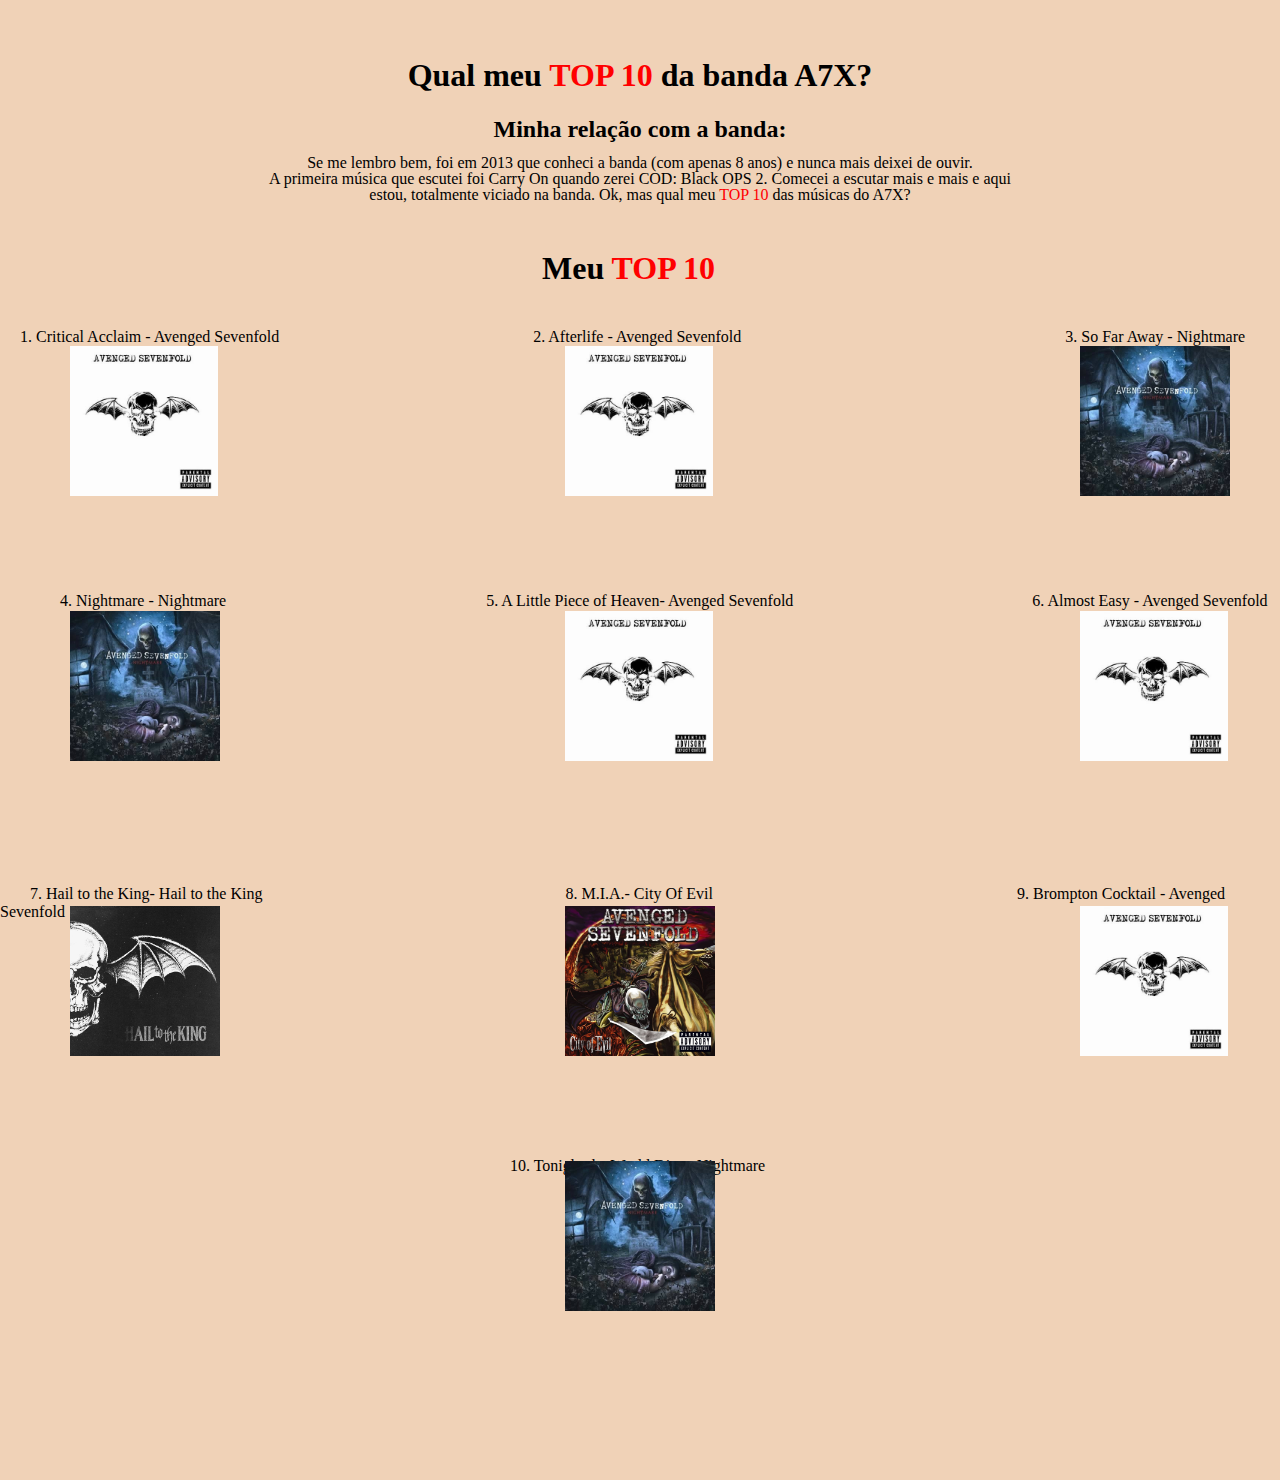
<file: index.html>
<!DOCTYPE html>
<html lang="pt-br">
<head>
    <meta charset="UTF-8">
    <meta name="viewport" content="width=device-width, initial-scale=1.0">
    <title>Meu Site</title>
    <style>
        body {
            background-color: hsl(28, 66%, 83%);
            margin: 0; /* Removendo margens padrão do body */
            overflow-x: hidden; /* Ocultando a barra de rolagem horizontal */
        }
        .imagem-container {
            position: relative; /* Define o posicionamento relativo para os contêineres */
        }

        .imagem1 {
            position: absolute; /* Define a posição absoluta da imagem */
            top: 890px; /* Define a posição superior */
            left: 565px; /* Define a posição esquerda */
        }

        .imagem2 {
            position: absolute; 
            top: 330px; 
            left: 70px; 
        }

        .imagem3 {
            position: absolute; 
            top: 330px; 
            left: 565px;
        }

        .imagem4 {
            position: absolute; 
            top: 330px; 
            left: 1080px; 
        }

        .imagem5 {
            position: absolute; 
            top: 595px; 
            left: 70px; 
        }

        .imagem6 {
            position: absolute; 
            top: 595px; 
            left: 565px; 
        }

        .imagem7 {
            position: absolute; 
            top: 595px; 
            left: 1080px; 
        }

        .imagem8 {
            position: absolute; 
            top: 890px; 
            left: 70px; 
        }

        .imagem9 {
            position: absolute; 
            top: 890px; 
            left: 1080px; 
        }

        .imagem10 {
            position: absolute; 
            top: 1145px; 
            left: 565px; 
        }
    
        .background-image1 {
            position: absolute;
            background-repeat: no-repeat;
            background-image: url("https://logos-world.net/wp-content/uploads/2022/11/Avenged-Sevenfold-Emblem.png");
            background-size: 100% auto;
            width: 500px;
            height: 300px;
            top: 0px;
            left: calc(50% + 550px); /* Ajuste da posição */
            transform: translateX(-50%);
        }

        .background-image2 {
            position: absolute;
            background-repeat: no-repeat;
            background-image: url("https://logos-world.net/wp-content/uploads/2022/11/Avenged-Sevenfold-Emblem.png");
            background-size: 100% auto;
            width: 500px;
            height: 300px;
            top: 0px;
            left: calc(50% - 550px); /* Ajuste da posição */
            transform: translateX(-50%);
        }
		.background-image7 {
            position: absolute;
            background-repeat: no-repeat;
            background-image: url("https://logos-world.net/wp-content/uploads/2022/11/Avenged-Sevenfold-Emblem.png");
            background-size: 100% auto;
            width: 500px;
            height: 300px;
            top: 1140px;
            left: calc(50% + 550px); /* Ajuste da posição */
            transform: translateX(-50%);
        }
		.background-image8 {
            position: absolute;
            background-repeat: no-repeat;
            background-image: url("https://logos-world.net/wp-content/uploads/2022/11/Avenged-Sevenfold-Emblem.png");
            background-size: 100% auto;
            width: 500px;
            height: 300px;
            top:1140px;
            left: calc(50% - 550px); /* Ajuste da posição */
            transform: translateX(-50%);
        }

        .background-image3,
        .background-image4,
        .background-image5,
        .background-image6 {
            position: absolute;
            background-repeat: no-repeat;
            background-size: 400px 50px;
            width: 400px;
            height: 50px;
            top: -10px;
        }
		.background-image9,
        .background-image10,
        .background-image11,
        .background-image12 {
            position: absolute;
            background-repeat: no-repeat;
            background-size: 400px 50px;
            width: 400px;
            height: 50px;
            top: 1430px;
        }
		.background-image13,
        .background-image14,
        .background-image15 {
            position: absolute;
            background-repeat: no-repeat;
            background-size: 200px 200px;
            width: 200px;
            height: 200px;
            top: 435px;
        }
		.background-image16,
		.background-image17,
		.background-image18{
            position: absolute;
            background-repeat: no-repeat;
            background-size: 200px 200px;
            width: 200px;
            height: 200px;
            top: 700px;
        }
		
		.background-image19,
		.background-image20,
		.background-image21{
            position: absolute;
            background-repeat: no-repeat;
            background-size: 200px 200px;
            width: 200px;
            height: 200px;
            top: 995px;
        }
		
		.background-image22{
            position: absolute;
            background-repeat: no-repeat;
            background-size: 200px 200px;
            width: 200px;
            height: 200px;
            top: 1250px;
        }
		.background-image23,
		.background-image24,
		.background-image25,
		.background-image26{
            position: absolute;
            background-repeat: no-repeat;
            background-size: 400px 300px;
            width: 400px;
            height: 300px;
            top: 118px;
        }

        .background-image3 {
            left: -100px;
            background-image: url("https://upload.wikimedia.org/wikipedia/commons/thumb/d/d4/Avenged_Sevenfold_-_Logo.svg/2560px-Avenged_Sevenfold_-_Logo.svg.png");
        }

        .background-image4 {
            left: 300px;
            background-image: url("https://upload.wikimedia.org/wikipedia/commons/thumb/d/d4/Avenged_Sevenfold_-_Logo.svg/2560px-Avenged_Sevenfold_-_Logo.svg.png");
        }

        .background-image5 {
            left: 710px;
            background-image: url("https://upload.wikimedia.org/wikipedia/commons/thumb/d/d4/Avenged_Sevenfold_-_Logo.svg/2560px-Avenged_Sevenfold_-_Logo.svg.png");
        }

        .background-image6 {
            left: 1100px;
            background-image: url("https://upload.wikimedia.org/wikipedia/commons/thumb/d/d4/Avenged_Sevenfold_-_Logo.svg/2560px-Avenged_Sevenfold_-_Logo.svg.png");
        }
		.background-image9 {
            left: 1005px;
            background-image: url("https://upload.wikimedia.org/wikipedia/commons/thumb/d/d4/Avenged_Sevenfold_-_Logo.svg/2560px-Avenged_Sevenfold_-_Logo.svg.png");
        }
		.background-image10 {
            left: -180px;
            background-image: url("https://upload.wikimedia.org/wikipedia/commons/thumb/d/d4/Avenged_Sevenfold_-_Logo.svg/2560px-Avenged_Sevenfold_-_Logo.svg.png");
        }
		.background-image11{
            left: 610px;
            background-image: url("https://upload.wikimedia.org/wikipedia/commons/thumb/d/d4/Avenged_Sevenfold_-_Logo.svg/2560px-Avenged_Sevenfold_-_Logo.svg.png");
        }
		.background-image12 {
            left: 215px;
            background-image: url("https://upload.wikimedia.org/wikipedia/commons/thumb/d/d4/Avenged_Sevenfold_-_Logo.svg/2560px-Avenged_Sevenfold_-_Logo.svg.png");
        }
		.background-image13 {
            left: 45px;
            background-image: url("https://png.pngtree.com/png-vector/20220906/ourmid/pngtree-music-player-transparent-background-png-image_6139815.png");
        }
		.background-image14 {
            left: 540px;
            background-image: url("https://png.pngtree.com/png-vector/20220906/ourmid/pngtree-music-player-transparent-background-png-image_6139815.png");
        }
		.background-image15 {
            left: 1055px;
            background-image: url("https://png.pngtree.com/png-vector/20220906/ourmid/pngtree-music-player-transparent-background-png-image_6139815.png");
        }
		.background-image16 {
            left: 45px;
            background-image: url("https://png.pngtree.com/png-vector/20220906/ourmid/pngtree-music-player-transparent-background-png-image_6139815.png");
        }
		.background-image17 {
            left: 540px;
            background-image: url("https://png.pngtree.com/png-vector/20220906/ourmid/pngtree-music-player-transparent-background-png-image_6139815.png");
        }
		.background-image18 {
            left: 1055px;
            background-image: url("https://png.pngtree.com/png-vector/20220906/ourmid/pngtree-music-player-transparent-background-png-image_6139815.png");
        }
		.background-image19 {
            left: 45px;
            background-image: url("https://png.pngtree.com/png-vector/20220906/ourmid/pngtree-music-player-transparent-background-png-image_6139815.png");
        }
		.background-image20 {
            left: 540px;
            background-image: url("https://png.pngtree.com/png-vector/20220906/ourmid/pngtree-music-player-transparent-background-png-image_6139815.png");
        }
		.background-image21 {
            left: 1055px;
            background-image: url("https://png.pngtree.com/png-vector/20220906/ourmid/pngtree-music-player-transparent-background-png-image_6139815.png");
        }
		.background-image22 {
            left: 540px;
            background-image: url("https://png.pngtree.com/png-vector/20220906/ourmid/pngtree-music-player-transparent-background-png-image_6139815.png");
        }
		.background-image23{
            left: 170px;
            background-image: url("https://gifs.eco.br/wp-content/uploads/2023/07/imagens-de-divisoria-png-2.png");
        }
		.background-image24{
            left: -190px;
            background-image: url("https://gifs.eco.br/wp-content/uploads/2023/07/imagens-de-divisoria-png-2.png");
        }
		.background-image25{
            left: 710px;
            background-image: url("https://gifs.eco.br/wp-content/uploads/2023/07/imagens-de-divisoria-png-2.png");
        }
		.background-image26{
            left: 1075px;
            background-image: url("https://gifs.eco.br/wp-content/uploads/2023/07/imagens-de-divisoria-png-2.png");
        }

        .colorido {
            color: red; /* Cor da parte colorida */
        }

        .paragrafo-compacto {
            line-height: 0; /* Define o espaçamento entre linhas para 1, o que significa que não haverá espaço extra entre as linhas */
            margin-bottom: 0; /* Remove o espaçamento na parte inferior do parágrafo */
        }

        .texto-deslocado {
            padding: 0px -50px; /* Adiciona espaço acima do texto */
        }

        .texto-deslocado1 {
            padding-top: 20px; /* Adiciona espaço acima do texto */
        }

        .paragrafo-compacto2 {
            line-height: 1; /* Define o espaçamento entre linhas para 1, o que significa que não haverá espaço extra entre as linhas */
            margin-bottom: 0; /* Remove o espaçamento na parte inferior do parágrafo */
        }

        .paragrafo-compacto3 {
            margin-top: 55px;
            margin-left: 95px;
        }

        .texto-deslocado5 {
            padding-top: 190px;
            padding-bottom: 50px; 
        }

        .texto-deslocado4 {
            padding-top: 75px; /* Adiciona espaço acima do texto */
            padding-bottom: 50px;
        }

        .texto-deslocado6 {
            padding-bottom: 200px;
            padding-top: 170px; 
        }

        .texto-deslocado2 {
            padding-bottom: 20px;
        }

        .texto-deslocado3 {
            padding-inline: 10px;
        }

        .imagem-rotacionada {
            transform: rotate(10deg); /* Define o ângulo de rotação da imagem */
        }

        .imagem-modificada {
            width: 300px; /* Define a largura da imagem */
            height: 40px; /* Mantém a proporção da imagem ao alterar a largura */
        }

        .imagem-posicionada {
            margin-left: 100px; /* Ajusta a margem esquerda para posicionar a imagem */
            margin-top: 20px;
        }
		.texto-vitrola{
			padding-top: 35px;
		}
		.texto-desloca{
			margin-left: 30px;
		}
		
        
        p{
            color: black;
        }
    </style>
</head>
<body>

    <div class="imagem-container">
        <a href="m.i.a..html">
            <img class="imagem1" src="cityofevil.jpg" alt="Minha Imagem" height="150px">
        </a>
    </div>

    <div class="imagem-container">
        <a href="critical acclaim.html">
            <img class="imagem2" src="avenged.jpg" alt="Minha Imagem" height="150px">
        </a>
    </div>

    <div class="imagem-container">
        <a href="afterlife.html">
            <img class="imagem3" src="avenged.jpg" alt="Minha Imagem" height="150px">
        </a>
    </div>

    <div class="imagem-container">
        <a href="https://gabrielpaloni.github.io/so%20far%20away.html">
            <img class="imagem4" src="nightmare.png" alt="Minha Imagem" height="150px">
        </a>
    </div>

    <div class="imagem-container">
        <a href="nightmare.html">
            <img class="imagem5" src="nightmare.png" alt="Minha Imagem" height="150px">
        </a>
    </div>

    <div class="imagem-container">
        <a href="a little piece of heaven.html">
            <img class="imagem6" src="avenged.jpg" alt="Minha Imagem" height="150px">
        </a>
    </div>

    <div class="imagem-container">
        <a href="almost easy.html">
            <img class="imagem7" src="avenged.jpg" alt="Minha Imagem" height="150px">
        </a>
    </div>
    
    <div class="imagem-container">
        <a href="hail to the king.html">
            <img class="imagem8" src="king.jpg" alt="Minha Imagem" height="150px">
        </a>
    </div>

    <div class="imagem-container">
        <a href="brompton cocktail.html">
            <img class="imagem9" src="avenged.jpg" alt="Minha Imagem" height="150px">
        </a>
    </div>

    <div class="imagem-container">
        <a href="tonight the world dies.html">
            <img class="imagem10" src="nightmare.png" alt="Minha Imagem" height="150px">
        </a>
    </div>

    <div class="background-image1"></div>
    <div class="background-image2"></div>
    <div class="background-image3"></div>
    <div class="background-image4"></div>
    <div class="background-image5"></div>
    <div class="background-image6"></div>
	<div class="background-image7"></div>
	<div class="background-image8"></div>
	<div class="background-image9"></div>
	<div class="background-image10"></div>
	<div class="background-image11"></div>
	<div class="background-image12"></div>
	<div class="background-image13"></div>
	<div class="background-image14"></div>
	<div class="background-image15"></div>
	<div class="background-image16"></div>
	<div class="background-image17"></div>
	<div class="background-image18"></div>
	<div class="background-image19"></div>
	<div class="background-image20"></div>
	<div class="background-image21"></div>
	<div class="background-image22"></div>
	<div class="background-image23"></div>
	<div class="background-image24"></div>
	<div class="background-image25"></div>
	<div class="background-image26"></div>


    <p class="texto-deslocado1">
        <h1 align="center">Qual meu <span class="colorido"> TOP 10 </span> da banda A7X?</h1>
        <p class="texto-deslocado">
            <h2 align="center">Minha relação com a banda:</h2>
            <p align="center" class="paragrafo-compacto">Se me lembro bem, foi em 2013 que conheci a banda (com apenas 8 anos) e nunca mais deixei de ouvir.</p>
            <p align="center" class="paragrafo-compacto"> A primeira música que escutei foi Carry On quando zerei COD: Black OPS 2. Comecei a escutar mais e mais e aqui</p>
            <p align="center" class="paragrafo-compacto">estou, totalmente viciado na banda. Ok, mas qual meu <span class="colorido"> TOP 10 </span> das músicas do A7X?</p>
            <h1 class="paragrafo-compacto3" class="texto-deslocado4" align="center"><span style="margin-right: 118px;"> Meu <span class="colorido"> TOP 10</span></span></h1>
            <div class="texto-deslocado2" class="paragrafo-compacto2"> 
				<dl>
                	<dt class="texto-deslocado1"><span style="margin-left: 20px;"></span> 1. Critical Acclaim - Avenged Sevenfold <span style="margin-right: 250px;"></span>2. Afterlife - Avenged Sevenfold
						<span style="margin-right: 320px;"></span>3. So Far Away - Nightmare
                 
					</dt>
				</dl>  
            </div>
            <div class="texto-deslocado5" class="texto-deslocado3" class="paragrafo-compacto2">
                <dt class="texto-deslocado1"><span style="margin-left: 60px;"></span>4. Nightmare - Nightmare<span style="margin-right: 260px;"></span>5. A Little Piece of Heaven- Avenged Sevenfold
					<span style="margin-right: 235px;"></span>6. Almost Easy - Avenged Sevenfold
				</dt>
            </div>
            <div class="texto-deslocado5" class="texto-deslocado3" class="paragrafo-compacto2"> 
                <dt class="texto-vitrola" class="texto-deslocado1"><span style="margin-left: 30px;"></span>7. Hail to the King- Hail to the King<span style="margin-right: 303px;"></span>8. M.I.A.- City Of Evil
					<span style="margin-right: 300px;"></span>9. Brompton Cocktail - Avenged Sevenfold
				</dt>
            </div>
            <div class="texto-deslocado6">
                <dl>
					<dt><span style="margin-left: 510px;"></span>10. Tonight the World Dies - Nightmare</dt>

				</dl> 
            </div>
        </p> 
    </p> 
</body>
</html>
</file>
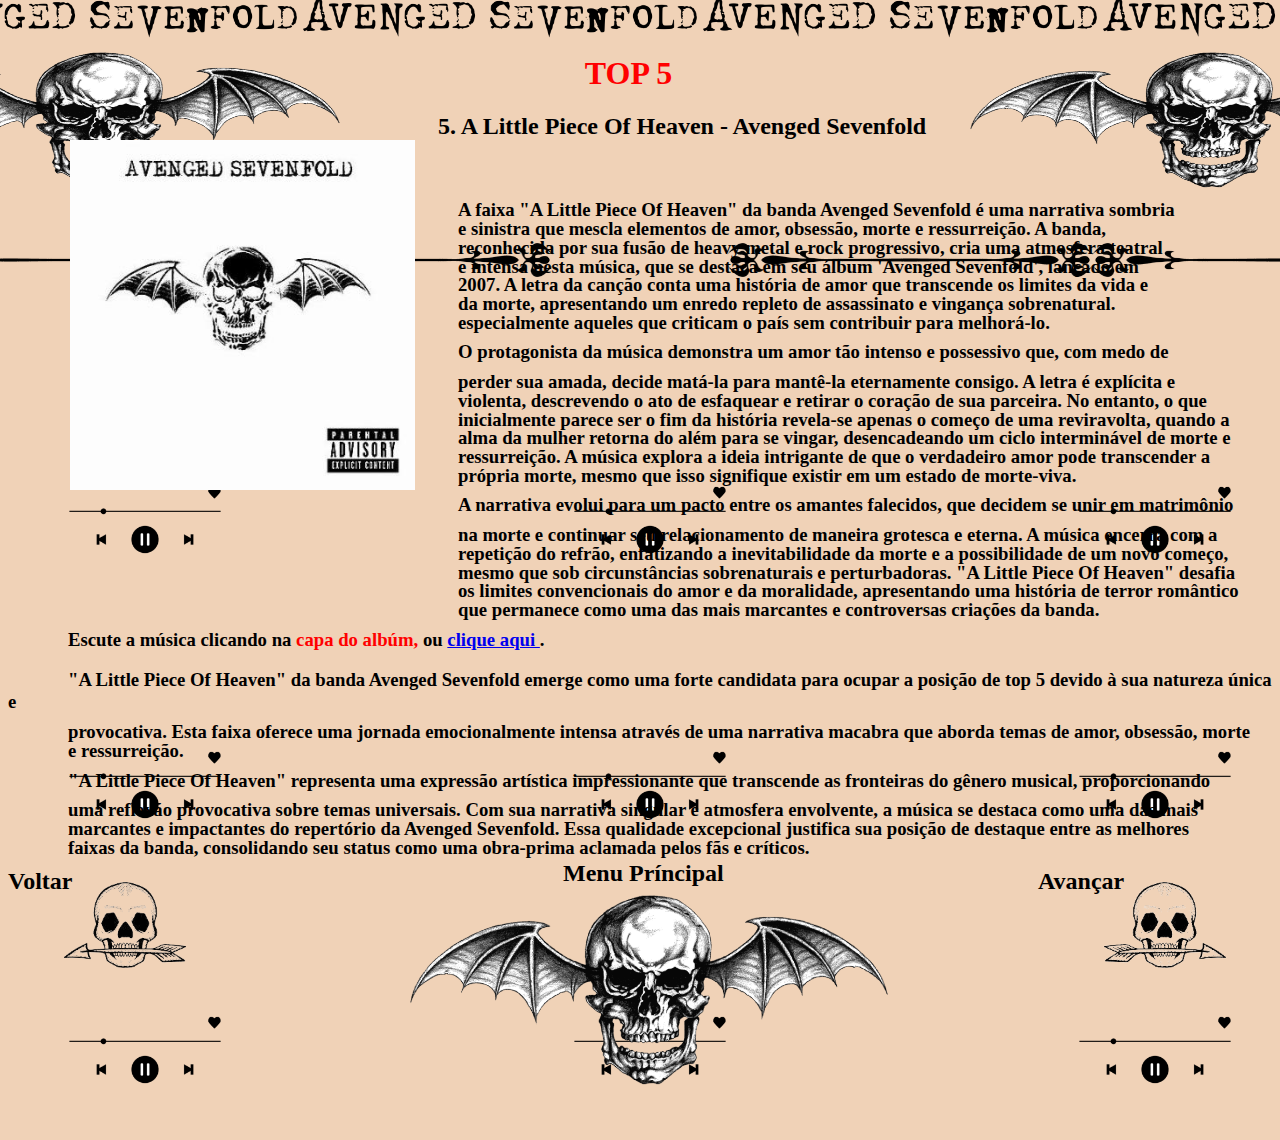
<file: a little piece of heaven.html>
<html lang="pt-br">
<head>
    <meta charset="UTF-8">
    <meta name="viewport" content="width=device-width, initial-scale=1.0">
    <title>Meu Site</title>
	<style>
         .imagem1 {
			position: absolute; 
            top: 3820px; 
        	left: 1080px;
        } 
			.imagem2 {
            	position: absolute; 
            	top: 140px; 
            	left: 70px; 
        }
				.imagem3 {
            		position: absolute; 
            		top: 3330px; 
            		left: 580px;
        }	
					.imagem4 {
            			position: absolute; 
            			top: 3330px; 
            			left: 1080px; 
        }
		.imagem5 {
            position: absolute; 
            top: 3580px; 
           	left: 70px; 
        }
			.imagem6 {
            	position: absolute; 
            	top: 3580px; 
            	left: 580px; 
        }
				.imagem7 {
            		position: absolute; 
            		top: 3580px; 
            		left: 1080px; 
        }
					.imagem8 {
            			position: absolute; 
            			top: 3820px; 
            			left: 70px; 
        }
		.imagem9 {
            position: absolute;
            top: 3820px; 
            left: 580px; 
        }
			.imagem10 {
           		position: absolute; 
            	top: 31070px; 
            	left: 580px; 
        }
		.imagem11{
			position: absolute;
			top: 850px;
			left: 50px;
		}
		.imagem12{
			position: absolute;
			top: 850px;
			left: 1090px;
		}
		.imagem13{
			position: absolute;
			top:990px;
			left: 50px;
		}
		.imagem14{
			position: absolute;
			top: 850px;
			left: 400px;
		}
		.home{
			position: absolute;
			top: 840px;
		}


    </style>


	<link rel="stylesheet" href="styles.css">
</head>
<body>
	<a href="file:///E:/PESSOAL/Ciência%20da%20Computação/nght.html%20-%20nght/index1.html">
	<img class="imagem11" src="images-removebg-preview.png" alt="sla"
	 height="150px">
	</a>
	<a href="file:///E:/PESSOAL/Ciência%20da%20Computação/ae.html%20-%20ae/index1.html">
		<img class="imagem12" src="images-removebg-previewright.png" alt="sla"
		 height="150px">
		</a>
	

		<a href="https://www.youtube.com/watch?v=KVjBCT2Lc94">
			<img class="imagem2" src="avenged.jpg" alt="Minha Imagem"
			height="350px">
		</a>

		<img class="imagem13" src="vazio.png"
		height="150px">

		<a href="file:///E:/PESSOAL/Ciência%20da%20Computação/index1.html/index1.html">
			<img class="imagem14" src="guns.jpg"
			height="280px">

		</a>
    

				
				
			<h1 class="paragrafo-compacto3" class="texto-deslocado4" align="center"><span style="margin-right: 118px;"><span class="colorido"> TOP 5</span></span></h1>
			<h2 class="texto-deslocado2" class="paragrafo-compacto2"> <span style="margin-right: 430px;"></span> 5. A Little Piece Of Heaven - Avenged Sevenfold
			<h3 class="paragrafo-compacto" > <span style="margin-right: 450px;"></span>A faixa "A Little Piece Of Heaven" da banda Avenged Sevenfold é uma narrativa sombria </h3>
				<h3 class="paragrafo-compacto" ><span style="margin-right: 450px;"></span>e sinistra que mescla elementos de amor, obsessão, morte e ressurreição. A banda, </h3> 
			<h3 class="paragrafo-compacto" ><span style="margin-right: 450px;"></span>reconhecida por sua fusão de heavy metal e rock progressivo, cria uma atmosfera teatral  </h3>
				<h3 class="paragrafo-compacto" ><span style="margin-right: 450px;"></span>e intensa nesta música, que se destaca em seu álbum 'Avenged Sevenfold', lançado em    </h3> 
			<h3 class="paragrafo-compacto" ><span style="margin-right: 450px;"></span>2007. A letra da canção conta uma história de amor que transcende os limites da vida e  </h3>
			<h3 class="paragrafo-compacto" ><span style="margin-right: 450px;"></span>da morte, apresentando um enredo repleto de assassinato e vingança sobrenatural.</h3>
			<h3 class="paragrafo-compacto" ><span style="margin-right: 450px;"></span>especialmente aqueles que criticam o país sem contribuir para melhorá-lo. </h3>
				<h3 class="paragrafo-compacto4" ><span style="margin-right: 450px;"></span>O protagonista da música demonstra um amor tão intenso e possessivo que, com medo de   </h3>
					<h3 class="paragrafo-compacto" ><span style="margin-right: 450px;"></span>perder sua amada, decide matá-la para mantê-la eternamente consigo. A letra é explícita e  </h3>
						<h3 class="paragrafo-compacto" ><span style="margin-right: 450px;"></span>violenta, descrevendo o ato de esfaquear e retirar o coração de sua parceira. No entanto, o que</h3>	
						<h3 class="paragrafo-compacto" class="paragrafo-compacto" > <span style="margin-right: 450px;"></span>inicialmente parece ser o fim da história revela-se apenas o começo de uma reviravolta, quando a  </h3>
							<h3 class="paragrafo-compacto" > <span style="margin-right: 450px;"></span>alma da mulher retorna do além para se vingar, desencadeando um ciclo interminável de morte e </h3>
								<h3 class="paragrafo-compacto" > <span style="margin-right: 450px;"></span>ressurreição. A música explora a ideia intrigante de que o verdadeiro amor pode transcender a </h3>
									<h3 class="paragrafo-compacto" > <span style="margin-right: 450px;"></span> própria morte, mesmo que isso signifique existir em um estado de morte-viva. </h3>
										<h3 class="paragrafo-compacto4" > <span style="margin-right: 450px;"></span>A narrativa evolui para um pacto entre os amantes falecidos, que decidem se unir em matrimônio </h3>
											<h3 class="paragrafo-compacto" > <span style="margin-right: 450px;"></span>na morte e continuar seu relacionamento de maneira grotesca e eterna. A música encerra com a </h3>
												<h3 class="paragrafo-compacto" > <span style="margin-right: 450px;"></span>repetição do refrão, enfatizando a inevitabilidade da morte e a possibilidade de um novo começo, </h3>
													<h3 class="paragrafo-compacto" > <span style="margin-right: 450px;"></span>mesmo que sob circunstâncias sobrenaturais e perturbadoras. "A Little Piece Of Heaven" desafia </h3>
													<h3 class="paragrafo-compacto" > <span style="margin-right: 450px;"></span>os limites convencionais do amor e da moralidade, apresentando uma história de terror romântico  </h3>
														<h3 class="paragrafo-compacto" > <span style="margin-right: 450px;"></span>que permanece como uma das mais marcantes e controversas criações da banda.</h3>
															<h3 class="paragrafo-compacto" > <span style="margin-right: 450px;"></span></h3>
													<h3 class="paragrafo-compacto4" class="paragrafo-compacto" > <span style="margin-right: 60px;"></span> Escute a música clicando na <span class="colorido"> capa do albúm,</span> ou <a href="https://www.youtube.com/watch?v=KVjBCT2Lc94">clique aqui </a>.</h3>
													<h3 class="paragrafo-compacto4" class="paragrafo-compacto" > <span style="margin-right: 60px;"></span>"A Little Piece Of Heaven" da banda Avenged Sevenfold emerge como uma forte candidata para ocupar a posição de top 5 devido à sua natureza única e </h3>
														<h3 class="paragrafo-compacto" class="paragrafo-compacto" > <span style="margin-right: 60px;"></span> provocativa. Esta faixa oferece uma jornada emocionalmente intensa através de uma narrativa macabra que aborda temas de amor, obsessão, morte  </h3>
															<h3 class="paragrafo-compacto" class="paragrafo-compacto" > <span style="margin-right: 60px;"></span>e ressurreição.  </h3>
															 <h3 class="paragrafo-compacto4" class="paragrafo-compacto" > <span style="margin-right: 60px;"></span>"A Little Piece Of Heaven" representa uma expressão artística impressionante que transcende as fronteiras do gênero musical, proporcionando   </h3> 
																	<h3 class="paragrafo-compacto" class="paragrafo-compacto" > <span style="margin-right: 60px;"></span>uma reflexão provocativa sobre temas universais. Com sua narrativa singular e atmosfera envolvente, a música se destaca como uma das mais </h3>
																		<h3 class="paragrafo-compacto" class="paragrafo-compacto" > <span style="margin-right: 60px;"></span>marcantes e impactantes do repertório da Avenged Sevenfold. Essa qualidade excepcional justifica sua posição de destaque entre as melhores </h3>				
																		<h3 class="paragrafo-compacto" class="paragrafo-compacto" > <span style="margin-right: 60px;"></span>faixas da banda, consolidando seu status como uma obra-prima aclamada pelos fãs e críticos.</h3>
																		<h2 class="paragrafo-compacto5" class="paragrafo-compacto" >Voltar <span style="margin-right: 960px;"></span>Avançar </h2>															

																		<h2 class="home" class="paragrafo-compacto" ><span style="margin-right: 555px;"></span>Menu Príncipal</h2>		
				
				
				
	
	</body>
</html>
</file>
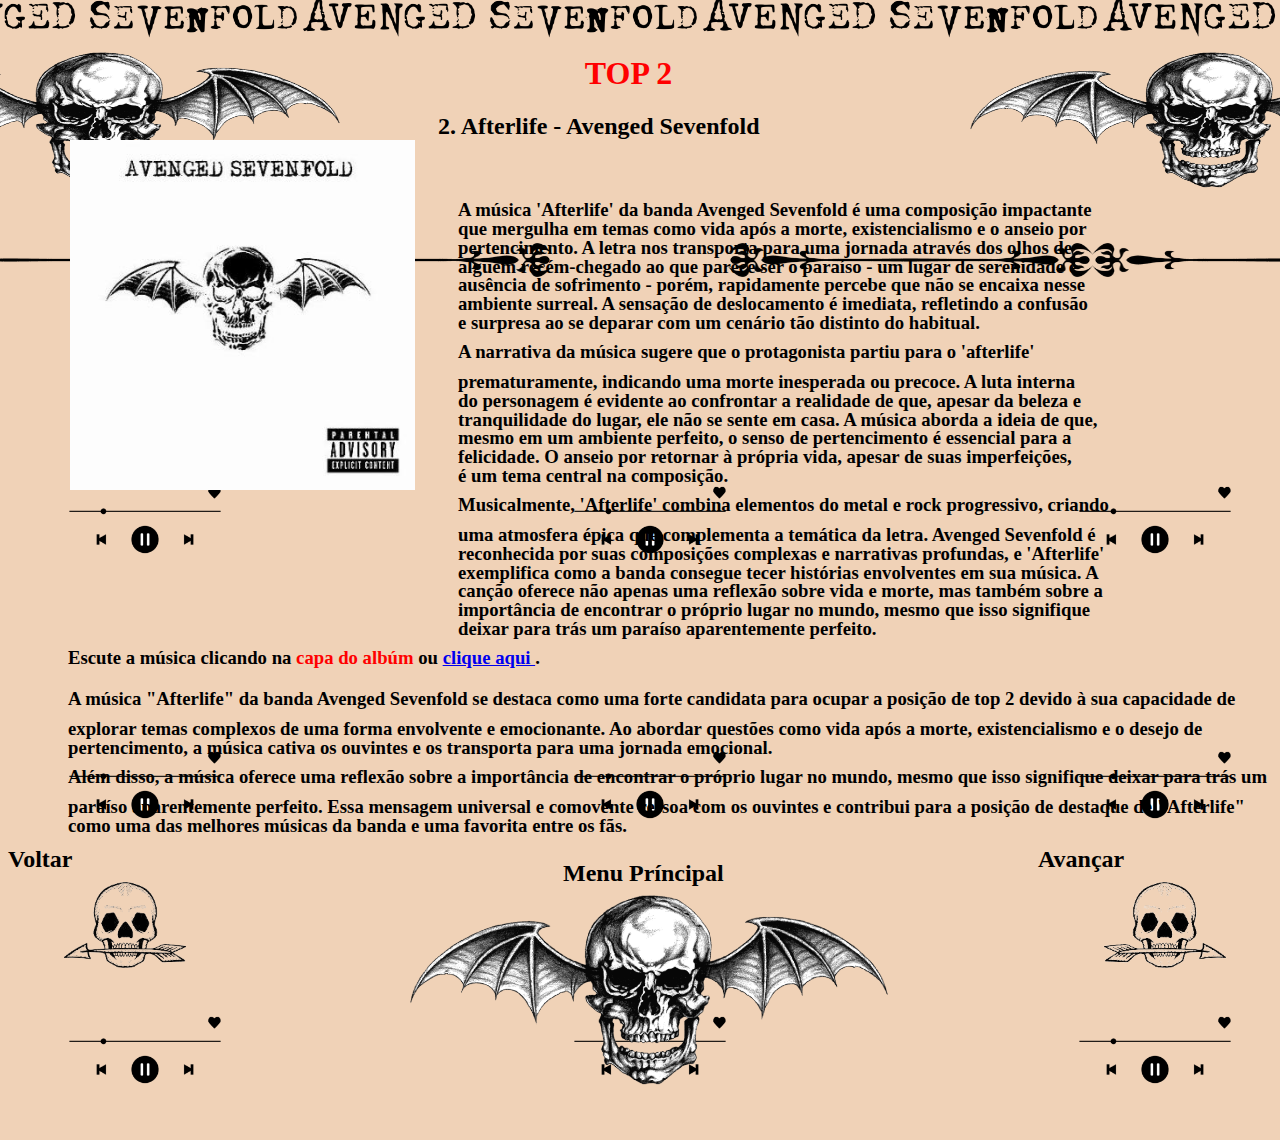
<file: afterlife.html>
<html lang="pt-br">
<head>
    <meta charset="UTF-8">
    <meta name="viewport" content="width=device-width, initial-scale=1.0">
    <title>Meu Site</title>
	<style>
         .imagem1 {
			position: absolute; 
            top: 3820px; 
        	left: 1080px;
        } 
			.imagem2 {
            	position: absolute; 
            	top: 140px; 
            	left: 70px; 
        }
				.imagem3 {
            		position: absolute; 
            		top: 3330px; 
            		left: 580px;
        }	
					.imagem4 {
            			position: absolute; 
            			top: 3330px; 
            			left: 1080px; 
        }
		.imagem5 {
            position: absolute; 
            top: 3580px; 
           	left: 70px; 
        }
			.imagem6 {
            	position: absolute; 
            	top: 3580px; 
            	left: 580px; 
        }
				.imagem7 {
            		position: absolute; 
            		top: 3580px; 
            		left: 1080px; 
        }
					.imagem8 {
            			position: absolute; 
            			top: 3820px; 
            			left: 70px; 
        }
		.imagem9 {
            position: absolute;
            top: 3820px; 
            left: 580px; 
        }
			.imagem10 {
           		position: absolute; 
            	top: 31070px; 
            	left: 580px; 
        }
		.imagem11{
			position: absolute;
			top: 850px;
			left: 50px;
		}
		.imagem12{
			position: absolute;
			top: 850px;
			left: 1090px;
		}
		.imagem13{
			position: absolute;
			top:990px;
			left: 50px;
		}
		.imagem14{
			position: absolute;
			top: 850px;
			left: 400px;
		}
		.home{
			position: absolute;
			top: 840px;
		}

    </style>


	<link rel="stylesheet" href="styles.css">
</head>
<body>
	<a href="file:///E:/PESSOAL/Ciência%20da%20Computação/cc.html%20%20-%20cc/index1.html">
	<img class="imagem11" src="images-removebg-preview.png" alt="sla"
	 height="150px">
	</a>
	<a href="file:///E:/PESSOAL/Ciência%20da%20Computação/sfa.html%20-%20sfa/index1.html">
		<img class="imagem12" src="images-removebg-previewright.png" alt="sla"
		 height="150px">
		</a>
	

		<a href="https://www.youtube.com/watch?v=HIRNdveLnJI">
			<img class="imagem2" src="avenged.jpg" alt="Minha Imagem"
			height="350px">
		</a>

		<img class="imagem13" src="vazio.png"
		height="150px">

		<a href="file:///E:/PESSOAL/Ciência%20da%20Computação/index1.html/index1.html">
			<img class="imagem14" src="guns.jpg"
			height="280px">

		</a>
    

				
				
			<h1 class="paragrafo-compacto3" class="texto-deslocado4" align="center"><span style="margin-right: 118px;"><span class="colorido"> TOP 2</span></span></h1>
			<h2 class="texto-deslocado2" class="paragrafo-compacto2"> <span style="margin-right: 430px;"></span> 2. Afterlife - Avenged Sevenfold
			<h3 class="paragrafo-compacto" > <span style="margin-right: 450px;"></span>A música 'Afterlife' da banda Avenged Sevenfold é uma composição impactante  </h3>
				<h3 class="paragrafo-compacto" ><span style="margin-right: 450px;"></span>que mergulha em temas como vida após a morte, existencialismo e o anseio por</h3> 
			<h3 class="paragrafo-compacto" ><span style="margin-right: 450px;"></span>pertencimento. A letra nos transporta para uma jornada através dos olhos de </h3>
				<h3 class="paragrafo-compacto" ><span style="margin-right: 450px;"></span>alguém recém-chegado ao que parece ser o paraíso - um lugar de serenidade e </h3> 
			<h3 class="paragrafo-compacto" ><span style="margin-right: 450px;"></span>ausência de sofrimento - porém, rapidamente percebe que não se encaixa nesse </h3>
			<h3 class="paragrafo-compacto" ><span style="margin-right: 450px;"></span>ambiente surreal. A sensação de deslocamento é imediata, refletindo a confusão   </h3>
			<h3 class="paragrafo-compacto" ><span style="margin-right: 450px;"></span>e surpresa ao se deparar com um cenário tão distinto do habitual.</h3>
				<h3 class="paragrafo-compacto4" ><span style="margin-right: 450px;"></span>A narrativa da música sugere que o protagonista partiu para o 'afterlife'</h3>
					<h3 class="paragrafo-compacto" ><span style="margin-right: 450px;"></span>prematuramente, indicando uma morte inesperada ou precoce. A luta interna   </h3>
						<h3 class="paragrafo-compacto" ><span style="margin-right: 450px;"></span>do personagem é evidente ao confrontar a realidade de que, apesar da beleza e</h3>	
						<h3 class="paragrafo-compacto" class="paragrafo-compacto" > <span style="margin-right: 450px;"></span>tranquilidade do lugar, ele não se sente em casa. A música aborda a ideia de que,  </h3>
							<h3 class="paragrafo-compacto" > <span style="margin-right: 450px;"></span>mesmo em um ambiente perfeito, o senso de pertencimento é essencial para a </h3>
								<h3 class="paragrafo-compacto" > <span style="margin-right: 450px;"></span>felicidade. O anseio por retornar à própria vida, apesar de suas imperfeições,  </h3>
									<h3 class="paragrafo-compacto" > <span style="margin-right: 450px;"></span>é um tema central na composição.</h3>
										<h3 class="paragrafo-compacto4" > <span style="margin-right: 450px;"></span>Musicalmente, 'Afterlife' combina elementos do metal e rock progressivo, criando </h3>
											<h3 class="paragrafo-compacto" > <span style="margin-right: 450px;"></span>uma atmosfera épica que complementa a temática da letra. Avenged Sevenfold é </h3>
												<h3 class="paragrafo-compacto" > <span style="margin-right: 450px;"></span>reconhecida por suas composições complexas e narrativas profundas, e 'Afterlife' </h3>
													<h3 class="paragrafo-compacto" > <span style="margin-right: 450px;"></span>exemplifica como a banda consegue tecer histórias envolventes em sua música. A</h3>
													<h3 class="paragrafo-compacto" > <span style="margin-right: 450px;"></span>canção oferece não apenas uma reflexão sobre vida e morte, mas também sobre a </h3>
														<h3 class="paragrafo-compacto" > <span style="margin-right: 450px;"></span>importância de encontrar o próprio lugar no mundo, mesmo que isso signifique</h3>
															<h3 class="paragrafo-compacto" > <span style="margin-right: 450px;"></span>deixar para trás um paraíso aparentemente perfeito.</h3>
													<h3 class="paragrafo-compacto4" class="paragrafo-compacto" > <span style="margin-right: 60px;"></span> Escute a música clicando na <span class="colorido"> capa do albúm</span> ou <a href="https://www.youtube.com/watch?v=HIRNdveLnJI">clique aqui </a>.</h3>
													<h3 class="paragrafo-compacto4" class="paragrafo-compacto" > <span style="margin-right: 60px;"></span>A música "Afterlife" da banda Avenged Sevenfold se destaca como uma forte candidata para ocupar a posição de top 2 devido à sua capacidade de    </h3>
														<h3 class="paragrafo-compacto" class="paragrafo-compacto" > <span style="margin-right: 60px;"></span>explorar temas complexos de uma forma envolvente e emocionante. Ao abordar questões como vida após a morte, existencialismo e o desejo de   </h3>
															<h3 class="paragrafo-compacto" class="paragrafo-compacto" > <span style="margin-right: 60px;"></span>pertencimento, a música cativa os ouvintes e os transporta para uma jornada emocional.  </h3>
															 <h3 class="paragrafo-compacto4" class="paragrafo-compacto" > <span style="margin-right: 60px;"></span>Além disso, a música oferece uma reflexão sobre a importância de encontrar o próprio lugar no mundo, mesmo que isso signifique deixar para trás um   </h3> 
																	<h3 class="paragrafo-compacto" class="paragrafo-compacto" > <span style="margin-right: 60px;"></span>paraíso aparentemente perfeito. Essa mensagem universal e comovente ressoa com os ouvintes e contribui para a posição de destaque de "Afterlife"   </h3>
																		<h3 class="paragrafo-compacto" class="paragrafo-compacto" > <span style="margin-right: 60px;"></span>como uma das melhores músicas da banda e uma favorita entre os fãs.</h3>
																		<h2 class="paragrafo-compacto5" class="paragrafo-compacto" >Voltar <span style="margin-right: 960px;"></span>Avançar </h2>	
																		
																		
																		
																		<h2 class="home" class="paragrafo-compacto" ><span style="margin-right: 555px;"></span>Menu Príncipal</h2>																
			
																		
				
				
				
	
	</body>
</html>
</file>
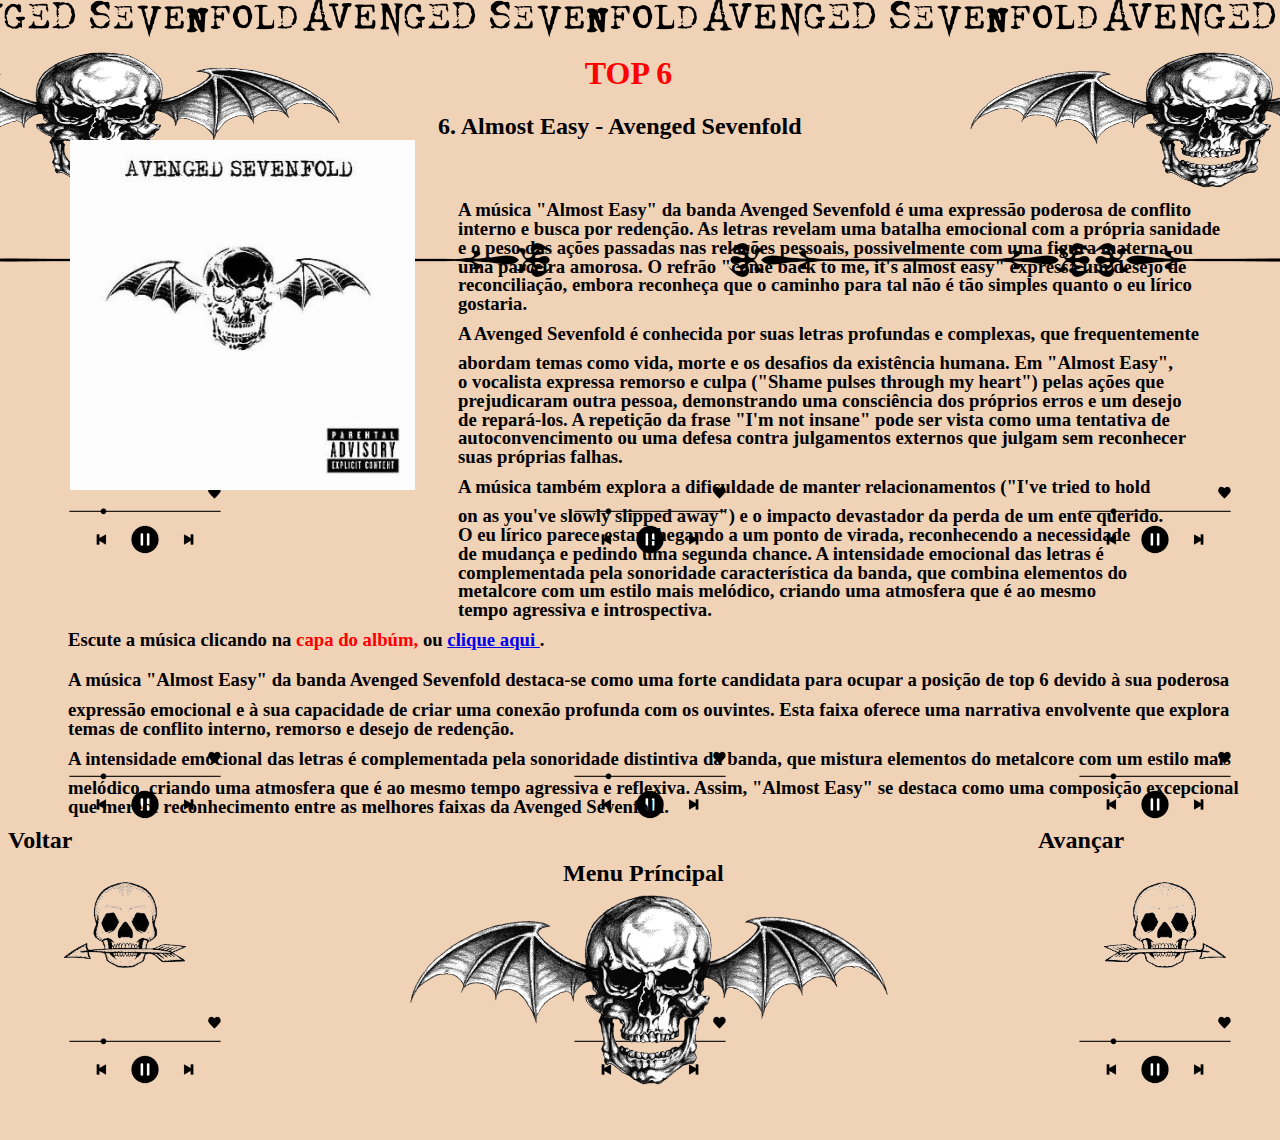
<file: almost easy.html>
<html lang="pt-br">
<head>
    <meta charset="UTF-8">
    <meta name="viewport" content="width=device-width, initial-scale=1.0">
    <title>Meu Site</title>
	<style>
         .imagem1 {
			position: absolute; 
            top: 3820px; 
        	left: 1080px;
        } 
			.imagem2 {
            	position: absolute; 
            	top: 140px; 
            	left: 70px; 
        }
				.imagem3 {
            		position: absolute; 
            		top: 3330px; 
            		left: 580px;
        }	
					.imagem4 {
            			position: absolute; 
            			top: 3330px; 
            			left: 1080px; 
        }
		.imagem5 {
            position: absolute; 
            top: 3580px; 
           	left: 70px; 
        }
			.imagem6 {
            	position: absolute; 
            	top: 3580px; 
            	left: 580px; 
        }
				.imagem7 {
            		position: absolute; 
            		top: 3580px; 
            		left: 1080px; 
        }
					.imagem8 {
            			position: absolute; 
            			top: 3820px; 
            			left: 70px; 
        }
		.imagem9 {
            position: absolute;
            top: 3820px; 
            left: 580px; 
        }
			.imagem10 {
           		position: absolute; 
            	top: 31070px; 
            	left: 580px; 
        }
		.imagem11{
			position: absolute;
			top: 850px;
			left: 50px;
		}
		.imagem12{
			position: absolute;
			top: 850px;
			left: 1090px;
		}
		.imagem13{
			position: absolute;
			top:990px;
			left: 50px;
		}
		.imagem14{
			position: absolute;
			top: 850px;
			left: 400px;
		}
		.home{
			position: absolute;
			top: 840px;
		}


    </style>


	<link rel="stylesheet" href="styles.css">
</head>
<body>
	<a href="file:///E:/PESSOAL/Ciência%20da%20Computação/alpoh.html%20-%20alpoh/index1.html">
	<img class="imagem11" src="images-removebg-preview.png" alt="sla"
	 height="150px">
	</a>
	<a href="file:///E:/PESSOAL/Ciência%20da%20Computação/httk.html%20-%20httk/index1.html">
		<img class="imagem12" src="images-removebg-previewright.png" alt="sla"
		 height="150px">
		</a>
	

		<a href="https://www.youtube.com/watch?v=Fi_GN1pHCVc">
			<img class="imagem2" src="avenged.jpg" alt="Minha Imagem"
			height="350px">
		</a>

		<img class="imagem13" src="vazio.png"
		height="150px">

		<a href="file:///E:/PESSOAL/Ciência%20da%20Computação/index1.html/index1.html">
			<img class="imagem14" src="guns.jpg"
			height="280px">

		</a>
    

				
				
			<h1 class="paragrafo-compacto3" class="texto-deslocado4" align="center"><span style="margin-right: 118px;"><span class="colorido"> TOP 6</span></span></h1>
			<h2 class="texto-deslocado2" class="paragrafo-compacto2"> <span style="margin-right: 430px;"></span> 6. Almost Easy - Avenged Sevenfold
			<h3 class="paragrafo-compacto" > <span style="margin-right: 450px;"></span>A música "Almost Easy" da banda Avenged Sevenfold é uma expressão poderosa de conflito</h3>
				<h3 class="paragrafo-compacto" ><span style="margin-right: 450px;"></span>interno e busca por redenção. As letras revelam uma batalha emocional com a própria sanidade </h3> 
			<h3 class="paragrafo-compacto" ><span style="margin-right: 450px;"></span>e o peso das ações passadas nas relações pessoais, possivelmente com uma figura materna ou </h3>
				<h3 class="paragrafo-compacto" ><span style="margin-right: 450px;"></span>uma parceira amorosa. O refrão "come back to me, it's almost easy" expressa um desejo de </h3> 
			<h3 class="paragrafo-compacto" ><span style="margin-right: 450px;"></span>reconciliação, embora reconheça que o caminho para tal não é tão simples quanto o eu lírico </h3>
			<h3 class="paragrafo-compacto" ><span style="margin-right: 450px;"></span> gostaria.</h3>
			<h3 class="paragrafo-compacto" ><span style="margin-right: 450px;"></span> </h3>
				<h3 class="paragrafo-compacto4" ><span style="margin-right: 450px;"></span>A Avenged Sevenfold é conhecida por suas letras profundas e complexas, que frequentemente   </h3>
					<h3 class="paragrafo-compacto" ><span style="margin-right: 450px;"></span>abordam temas como vida, morte e os desafios da existência humana. Em "Almost Easy",   </h3>
						<h3 class="paragrafo-compacto" ><span style="margin-right: 450px;"></span>o vocalista expressa remorso e culpa ("Shame pulses through my heart") pelas ações que</h3>	
						<h3 class="paragrafo-compacto" class="paragrafo-compacto" > <span style="margin-right: 450px;"></span>prejudicaram outra pessoa, demonstrando uma consciência dos próprios erros e um desejo   </h3>
							<h3 class="paragrafo-compacto" > <span style="margin-right: 450px;"></span>de repará-los. A repetição da frase "I'm not insane" pode ser vista como uma tentativa de </h3>
								<h3 class="paragrafo-compacto" > <span style="margin-right: 450px;"></span>autoconvencimento ou uma defesa contra julgamentos externos que julgam sem reconhecer </h3>
									<h3 class="paragrafo-compacto" > <span style="margin-right: 450px;"></span> suas próprias falhas.</h3>
										<h3 class="paragrafo-compacto4" > <span style="margin-right: 450px;"></span>A música também explora a dificuldade de manter relacionamentos ("I've tried to hold  </h3>
											<h3 class="paragrafo-compacto" > <span style="margin-right: 450px;"></span>on as you've slowly slipped away") e o impacto devastador da perda de um ente querido.  </h3>
												<h3 class="paragrafo-compacto" > <span style="margin-right: 450px;"></span>O eu lírico parece estar chegando a um ponto de virada, reconhecendo a necessidade  </h3>
													<h3 class="paragrafo-compacto" > <span style="margin-right: 450px;"></span> de mudança e pedindo uma segunda chance. A intensidade emocional das letras é </h3>
													<h3 class="paragrafo-compacto" > <span style="margin-right: 450px;"></span>complementada pela sonoridade característica da banda, que combina elementos do  </h3>
														<h3 class="paragrafo-compacto" > <span style="margin-right: 450px;"></span>metalcore com um estilo mais melódico, criando uma atmosfera que é ao mesmo </h3>
															<h3 class="paragrafo-compacto" > <span style="margin-right: 450px;"></span>tempo agressiva e introspectiva.</h3>
													<h3 class="paragrafo-compacto4" class="paragrafo-compacto" > <span style="margin-right: 60px;"></span> Escute a música clicando na <span class="colorido"> capa do albúm,</span> ou <a href="https://www.youtube.com/watch?v=Fi_GN1pHCVc">clique aqui </a>.</h3>
													<h3 class="paragrafo-compacto4" class="paragrafo-compacto" > <span style="margin-right: 60px;"></span>A música "Almost Easy" da banda Avenged Sevenfold destaca-se como uma forte candidata para ocupar a posição de top 6 devido à sua poderosa     </h3>
														<h3 class="paragrafo-compacto" class="paragrafo-compacto" > <span style="margin-right: 60px;"></span>expressão emocional e à sua capacidade de criar uma conexão profunda com os ouvintes. Esta faixa oferece uma narrativa envolvente que explora    </h3>
															<h3 class="paragrafo-compacto" class="paragrafo-compacto" > <span style="margin-right: 60px;"></span>temas de conflito interno, remorso e desejo de redenção.  </h3>
															 <h3 class="paragrafo-compacto4" class="paragrafo-compacto" > <span style="margin-right: 60px;"></span>A intensidade emocional das letras é complementada pela sonoridade distintiva da banda, que mistura elementos do metalcore com um estilo mais    </h3> 
																	<h3 class="paragrafo-compacto" class="paragrafo-compacto" > <span style="margin-right: 60px;"></span>melódico, criando uma atmosfera que é ao mesmo tempo agressiva e reflexiva. Assim, "Almost Easy" se destaca como uma composição excepcional </h3>
																		<h3 class="paragrafo-compacto" class="paragrafo-compacto" > <span style="margin-right: 60px;"></span> que merece reconhecimento entre as melhores faixas da Avenged Sevenfold. </h3>
																		<h2 class="paragrafo-compacto5" class="paragrafo-compacto" >Voltar <span style="margin-right: 960px;"></span>Avançar </h2>																			
			
																		
																		<h2 class="home" class="paragrafo-compacto" ><span style="margin-right: 555px;"></span>Menu Príncipal</h2>
				
				
	
	</body>
</html>
</file>
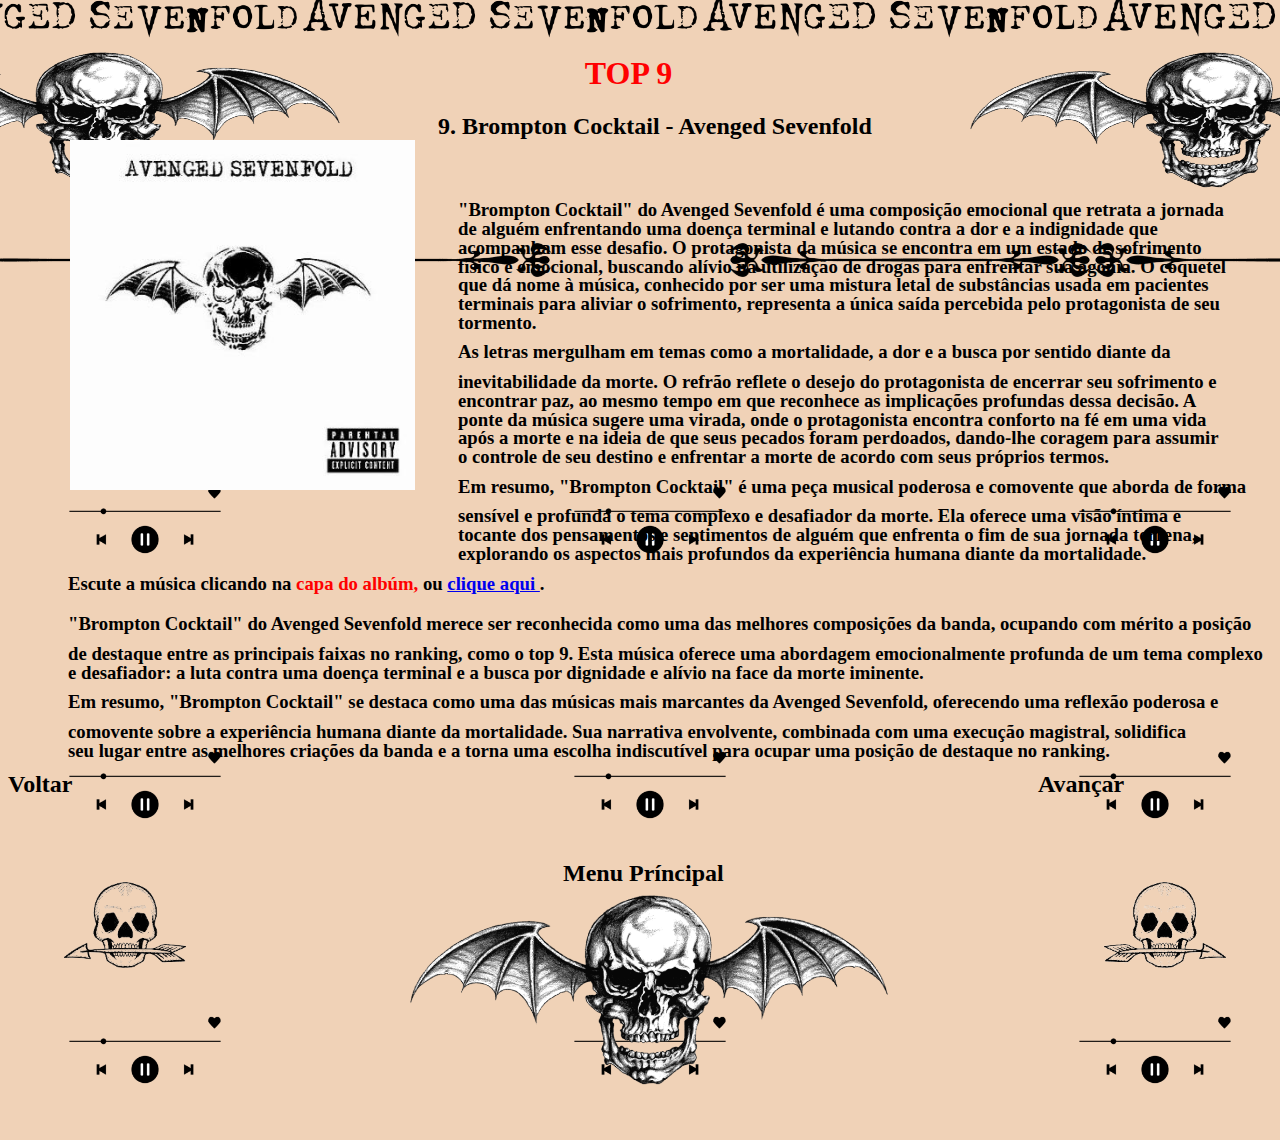
<file: brompton cocktail.html>
<html lang="pt-br">
<head>
    <meta charset="UTF-8">
    <meta name="viewport" content="width=device-width, initial-scale=1.0">
    <title>Meu Site</title>
	<style>
         .imagem1 {
			position: absolute; 
            top: 3820px; 
        	left: 1080px;
        } 
			.imagem2 {
            	position: absolute; 
            	top: 140px; 
            	left: 70px; 
        }
				.imagem3 {
            		position: absolute; 
            		top: 3330px; 
            		left: 580px;
        }	
					.imagem4 {
            			position: absolute; 
            			top: 3330px; 
            			left: 1080px; 
        }
		.imagem5 {
            position: absolute; 
            top: 3580px; 
           	left: 70px; 
        }
			.imagem6 {
            	position: absolute; 
            	top: 3580px; 
            	left: 580px; 
        }
				.imagem7 {
            		position: absolute; 
            		top: 3580px; 
            		left: 1080px; 
        }
					.imagem8 {
            			position: absolute; 
            			top: 3820px; 
            			left: 70px; 
        }
		.imagem9 {
            position: absolute;
            top: 3820px; 
            left: 580px; 
        }
			.imagem10 {
           		position: absolute; 
            	top: 31070px; 
            	left: 580px; 
        }
		.imagem11{
			position: absolute;
			top: 850px;
			left: 50px;
		}
		.imagem12{
			position: absolute;
			top: 850px;
			left: 1090px;
		}
		.imagem13{
			position: absolute;
			top:990px;
			left: 50px;
		}
		.imagem14{
			position: absolute;
			top: 850px;
			left: 400px;
		}
		.home{
			position: absolute;
			top: 840px;
		}


    </style>


	<link rel="stylesheet" href="styles.css">
</head>
<body>
	<a href="file:///E:/PESSOAL/Ciência%20da%20Computação/mia.html%20-%20mia/index1.html">
	<img class="imagem11" src="images-removebg-preview.png" alt="sla"
	 height="150px">
	</a>
	<a href="file:///E:/PESSOAL/Ciência%20da%20Computação/ttwd.html%20-%20ttwd/index1.html">
		<img class="imagem12" src="images-removebg-previewright.png" alt="sla"
		 height="150px">
		</a>
	

		<a href="https://www.youtube.com/watch?v=4mz24pUxV2k">
			<img class="imagem2" src="avenged.jpg" alt="Minha Imagem"
			height="350px">
		</a>

		<img class="imagem13" src="vazio.png"
		height="150px">

		<a href="file:///E:/PESSOAL/Ciência%20da%20Computação/index1.html/index1.html">
			<img class="imagem14" src="guns.jpg"
			height="280px">

		</a>
    

				
				
			<h1 class="paragrafo-compacto3" class="texto-deslocado4" align="center"><span style="margin-right: 118px;"><span class="colorido"> TOP 9</span></span></h1>
			<h2 class="texto-deslocado2" class="paragrafo-compacto2"> <span style="margin-right: 430px;"></span> 9. Brompton Cocktail - Avenged Sevenfold
			<h3 class="paragrafo-compacto" > <span style="margin-right: 450px;"></span>"Brompton Cocktail" do Avenged Sevenfold é uma composição emocional que retrata a jornada</h3>
				<h3 class="paragrafo-compacto" ><span style="margin-right: 450px;"></span>de alguém enfrentando uma doença terminal e lutando contra a dor e a indignidade que</h3> 
			<h3 class="paragrafo-compacto" ><span style="margin-right: 450px;"></span>acompanham esse desafio. O protagonista da música se encontra em um estado de sofrimento </h3>
				<h3 class="paragrafo-compacto" ><span style="margin-right: 450px;"></span>físico e emocional, buscando alívio na utilização de drogas para enfrentar sua agonia. O coquetel </h3> 
			<h3 class="paragrafo-compacto" ><span style="margin-right: 450px;"></span>que dá nome à música, conhecido por ser uma mistura letal de substâncias usada em pacientes  </h3>
			<h3 class="paragrafo-compacto" ><span style="margin-right: 450px;"></span>terminais para aliviar o sofrimento, representa a única saída percebida pelo protagonista de seu   </h3>
			<h3 class="paragrafo-compacto" ><span style="margin-right: 450px;"></span>tormento.</h3>
				<h3 class="paragrafo-compacto4" ><span style="margin-right: 450px;"></span>As letras mergulham em temas como a mortalidade, a dor e a busca por sentido diante da   </h3>
					<h3 class="paragrafo-compacto" ><span style="margin-right: 450px;"></span>inevitabilidade da morte. O refrão reflete o desejo do protagonista de encerrar seu sofrimento e  </h3>
						<h3 class="paragrafo-compacto" ><span style="margin-right: 450px;"></span>encontrar paz, ao mesmo tempo em que reconhece as implicações profundas dessa decisão. A</h3>	
						<h3 class="paragrafo-compacto" class="paragrafo-compacto" > <span style="margin-right: 450px;"></span>ponte da música sugere uma virada, onde o protagonista encontra conforto na fé em uma vida  </h3>
							<h3 class="paragrafo-compacto" > <span style="margin-right: 450px;"></span>após a morte e na ideia de que seus pecados foram perdoados, dando-lhe coragem para assumir </h3>
								<h3 class="paragrafo-compacto" > <span style="margin-right: 450px;"></span>o controle de seu destino e enfrentar a morte de acordo com seus próprios termos. </h3>
									<h3 class="paragrafo-compacto" > <span style="margin-right: 450px;"></span> </h3>
										<h3 class="paragrafo-compacto4" > <span style="margin-right: 450px;"></span>Em resumo, "Brompton Cocktail" é uma peça musical poderosa e comovente que aborda de forma </h3>
											<h3 class="paragrafo-compacto" > <span style="margin-right: 450px;"></span>sensível e profunda o tema complexo e desafiador da morte. Ela oferece uma visão íntima e </h3>
												<h3 class="paragrafo-compacto" > <span style="margin-right: 450px;"></span>tocante dos pensamentos e sentimentos de alguém que enfrenta o fim de sua jornada terrena, </h3>
													<h3 class="paragrafo-compacto" > <span style="margin-right: 450px;"></span>explorando os aspectos mais profundos da experiência humana diante da mortalidade.</h3>
													<h3 class="paragrafo-compacto" > <span style="margin-right: 450px;"></span> </h3>
														<h3 class="paragrafo-compacto" > <span style="margin-right: 450px;"></span></h3>
															<h3 class="paragrafo-compacto" > <span style="margin-right: 450px;"></span></h3>
													<h3 class="paragrafo-compacto4" class="paragrafo-compacto" > <span style="margin-right: 60px;"></span> Escute a música clicando na <span class="colorido"> capa do albúm,</span> ou <a href="https://www.youtube.com/watch?v=4mz24pUxV2k">clique aqui </a>.</h3>
													<h3 class="paragrafo-compacto4" class="paragrafo-compacto" > <span style="margin-right: 60px;"></span>"Brompton Cocktail" do Avenged Sevenfold merece ser reconhecida como uma das melhores composições da banda, ocupando com mérito a posição   </h3>
														<h3 class="paragrafo-compacto" class="paragrafo-compacto" > <span style="margin-right: 60px;"></span>de destaque entre as principais faixas no ranking, como o top 9. Esta música oferece uma abordagem emocionalmente profunda de um tema complexo </h3>
															<h3 class="paragrafo-compacto" class="paragrafo-compacto" > <span style="margin-right: 60px;"></span>  e desafiador: a luta contra uma doença terminal e a busca por dignidade e alívio na face da morte iminente.  </h3>
															 <h3 class="paragrafo-compacto4" class="paragrafo-compacto" > <span style="margin-right: 60px;"></span>Em resumo, "Brompton Cocktail" se destaca como uma das músicas mais marcantes da Avenged Sevenfold, oferecendo uma reflexão poderosa e   </h3> 
																	<h3 class="paragrafo-compacto" class="paragrafo-compacto" > <span style="margin-right: 60px;"></span>comovente sobre a experiência humana diante da mortalidade. Sua narrativa envolvente, combinada com uma execução magistral, solidifica  </h3>
																		<h3 class="paragrafo-compacto" class="paragrafo-compacto" > <span style="margin-right: 60px;"></span>seu lugar entre as melhores criações da banda e a torna uma escolha indiscutível para ocupar uma posição de destaque no ranking.</h3>
																		<h2 class="paragrafo-compacto5" class="paragrafo-compacto" >Voltar <span style="margin-right: 960px;"></span>Avançar </h2>																			
			
																		<h2 class="home" class="paragrafo-compacto" ><span style="margin-right: 555px;"></span>Menu Príncipal</h2>
				
				
				
	
	</body>
</html>
</file>
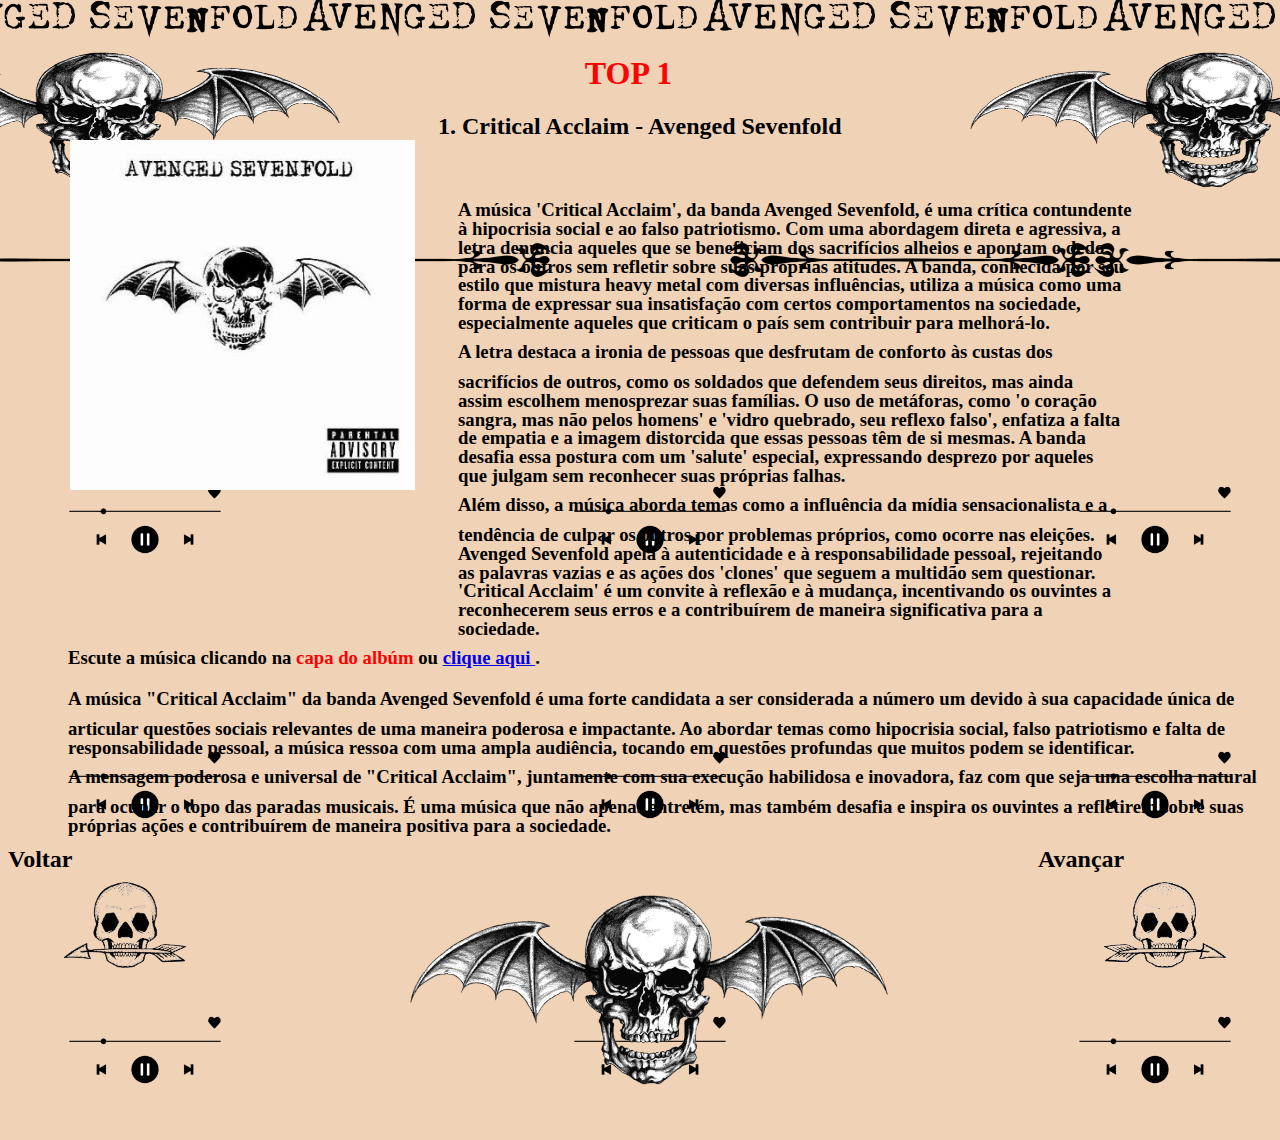
<file: critical acclaim.html>
<html lang="pt-br">
<head>
    <meta charset="UTF-8">
    <meta name="viewport" content="width=device-width, initial-scale=1.0">
    <title>Meu Site</title>
	<style>
         .imagem1 {
			position: absolute; 
            top: 3820px; 
        	left: 1080px;
        } 
			.imagem2 {
            	position: absolute; 
            	top: 140px; 
            	left: 70px; 
        }
				.imagem3 {
            		position: absolute; 
            		top: 3330px; 
            		left: 580px;
        }	
					.imagem4 {
            			position: absolute; 
            			top: 3330px; 
            			left: 1080px; 
        }
		.imagem5 {
            position: absolute; 
            top: 3580px; 
           	left: 70px; 
        }
			.imagem6 {
            	position: absolute; 
            	top: 3580px; 
            	left: 580px; 
        }
				.imagem7 {
            		position: absolute; 
            		top: 3580px; 
            		left: 1080px; 
        }
					.imagem8 {
            			position: absolute; 
            			top: 3820px; 
            			left: 70px; 
        }
		.imagem9 {
            position: absolute;
            top: 3820px; 
            left: 580px; 
        }
			.imagem10 {
           		position: absolute; 
            	top: 31070px; 
            	left: 580px; 
        }
		.imagem11{
			position: absolute;
			top: 850px;
			left: 50px;
		}
		.imagem12{
			position: absolute;
			top: 850px;
			left: 1090px;
		}
		.imagem13{
			position: absolute;
			top:990px;
			left: 50px;
		}
		.imagem14{
			position: absolute;
			top: 850px;
			left: 400px;
		}


    </style>


	<link rel="stylesheet" href="styles.css">
</head>
<body>
	<a href="file:///E:/PESSOAL/Ciência%20da%20Computação/index1.html/index1.html">
	<img class="imagem11" src="images-removebg-preview.png" alt="sla"
	 height="150px">
	</a>
	<a href="file:///E:/PESSOAL/Ciência%20da%20Computação/aft.html%20-%20aft/index1.html">
		<img class="imagem12" src="images-removebg-previewright.png" alt="sla"
		 height="150px">
		</a>
	

		<a href="https://www.youtube.com/watch?v=UM9vgmOR9GU">
			<img class="imagem2" src="avenged.jpg" alt="Minha Imagem"
			height="350px">
		</a>

		<img class="imagem13" src="vazio.png"
		height="150px">

		
	
			<img class="imagem14" src="guns.jpg"
			height="280px">

		

				
				
			<h1 class="paragrafo-compacto3" class="texto-deslocado4" align="center"><span style="margin-right: 118px;"><span class="colorido"> TOP 1</span></span></h1>
			<h2 class="texto-deslocado2" class="paragrafo-compacto2"> <span style="margin-right: 430px;"></span> 1. Critical Acclaim - Avenged Sevenfold
			<h3 class="paragrafo-compacto" > <span style="margin-right: 450px;"></span>A música 'Critical Acclaim', da banda Avenged Sevenfold, é uma crítica contundente</h3>
				<h3 class="paragrafo-compacto" ><span style="margin-right: 450px;"></span>à hipocrisia social e ao falso patriotismo. Com uma abordagem direta e agressiva, a</h3> 
			<h3 class="paragrafo-compacto" ><span style="margin-right: 450px;"></span>letra denuncia aqueles que se beneficiam dos sacrifícios alheios e apontam o dedo </h3>
				<h3 class="paragrafo-compacto" ><span style="margin-right: 450px;"></span>para os outros sem refletir sobre suas próprias atitudes. A banda, conhecida por seu </h3> 
			<h3 class="paragrafo-compacto" ><span style="margin-right: 450px;"></span>estilo que mistura heavy metal com diversas influências, utiliza a música como uma </h3>
			<h3 class="paragrafo-compacto" ><span style="margin-right: 450px;"></span>forma de expressar sua insatisfação com certos comportamentos na sociedade,  </h3>
			<h3 class="paragrafo-compacto" ><span style="margin-right: 450px;"></span>especialmente aqueles que criticam o país sem contribuir para melhorá-lo. </h3>
				<h3 class="paragrafo-compacto4" ><span style="margin-right: 450px;"></span>A letra destaca a ironia de pessoas que desfrutam de conforto às custas dos   </h3>
					<h3 class="paragrafo-compacto" ><span style="margin-right: 450px;"></span>sacrifícios de outros, como os soldados que defendem seus direitos, mas ainda  </h3>
						<h3 class="paragrafo-compacto" ><span style="margin-right: 450px;"></span>assim escolhem menosprezar suas famílias. O uso de metáforas, como 'o coração</h3>	
						<h3 class="paragrafo-compacto" class="paragrafo-compacto" > <span style="margin-right: 450px;"></span>sangra, mas não pelos homens' e 'vidro quebrado, seu reflexo falso', enfatiza a falta  </h3>
							<h3 class="paragrafo-compacto" > <span style="margin-right: 450px;"></span>de empatia e a imagem distorcida que essas pessoas têm de si mesmas. A banda </h3>
								<h3 class="paragrafo-compacto" > <span style="margin-right: 450px;"></span>desafia essa postura com um 'salute' especial, expressando desprezo por aqueles </h3>
									<h3 class="paragrafo-compacto" > <span style="margin-right: 450px;"></span> que julgam sem reconhecer suas próprias falhas. </h3>
										<h3 class="paragrafo-compacto4" > <span style="margin-right: 450px;"></span>Além disso, a música aborda temas como a influência da mídia sensacionalista e a </h3>
											<h3 class="paragrafo-compacto" > <span style="margin-right: 450px;"></span>tendência de culpar os outros por problemas próprios, como ocorre nas eleições. </h3>
												<h3 class="paragrafo-compacto" > <span style="margin-right: 450px;"></span>Avenged Sevenfold apela à autenticidade e à responsabilidade pessoal, rejeitando </h3>
													<h3 class="paragrafo-compacto" > <span style="margin-right: 450px;"></span>as palavras vazias e as ações dos 'clones' que seguem a multidão sem questionar.</h3>
													<h3 class="paragrafo-compacto" > <span style="margin-right: 450px;"></span>'Critical Acclaim' é um convite à reflexão e à mudança, incentivando os ouvintes a </h3>
														<h3 class="paragrafo-compacto" > <span style="margin-right: 450px;"></span>reconhecerem seus erros e a contribuírem de maneira significativa para a</h3>
															<h3 class="paragrafo-compacto" > <span style="margin-right: 450px;"></span>sociedade.</h3>
													<h3 class="paragrafo-compacto4" class="paragrafo-compacto" > <span style="margin-right: 60px;"></span> Escute a música clicando na <span class="colorido"> capa do albúm</span> ou <a href="https://www.youtube.com/watch?v=UM9vgmOR9GU">clique aqui </a>.</h3>
													<h3 class="paragrafo-compacto4" class="paragrafo-compacto" > <span style="margin-right: 60px;"></span>A música "Critical Acclaim" da banda Avenged Sevenfold é uma forte candidata a ser considerada a número um devido à sua capacidade única de   </h3>
														<h3 class="paragrafo-compacto" class="paragrafo-compacto" > <span style="margin-right: 60px;"></span> articular questões sociais relevantes de uma maneira poderosa e impactante. Ao abordar temas como hipocrisia social, falso patriotismo e falta de </h3>
															<h3 class="paragrafo-compacto" class="paragrafo-compacto" > <span style="margin-right: 60px;"></span>  responsabilidade pessoal, a música ressoa com uma ampla audiência, tocando em questões profundas que muitos podem se identificar.  </h3>
															 <h3 class="paragrafo-compacto4" class="paragrafo-compacto" > <span style="margin-right: 60px;"></span>A mensagem poderosa e universal de "Critical Acclaim", juntamente com sua execução habilidosa e inovadora, faz com que seja uma escolha natural  </h3> 
																	<h3 class="paragrafo-compacto" class="paragrafo-compacto" > <span style="margin-right: 60px;"></span>para ocupar o topo das paradas musicais. É uma música que não apenas entretém, mas também desafia e inspira os ouvintes a refletirem sobre suas </h3>
																		<h3 class="paragrafo-compacto" class="paragrafo-compacto" > <span style="margin-right: 60px;"></span>próprias ações e contribuírem de maneira positiva para a sociedade.</h3>
																		<h2 class="paragrafo-compacto5" class="paragrafo-compacto" >Voltar <span style="margin-right: 960px;"></span>Avançar </h2>																			
			
																		
				
				
				
	
	</body>
</html>
</file>
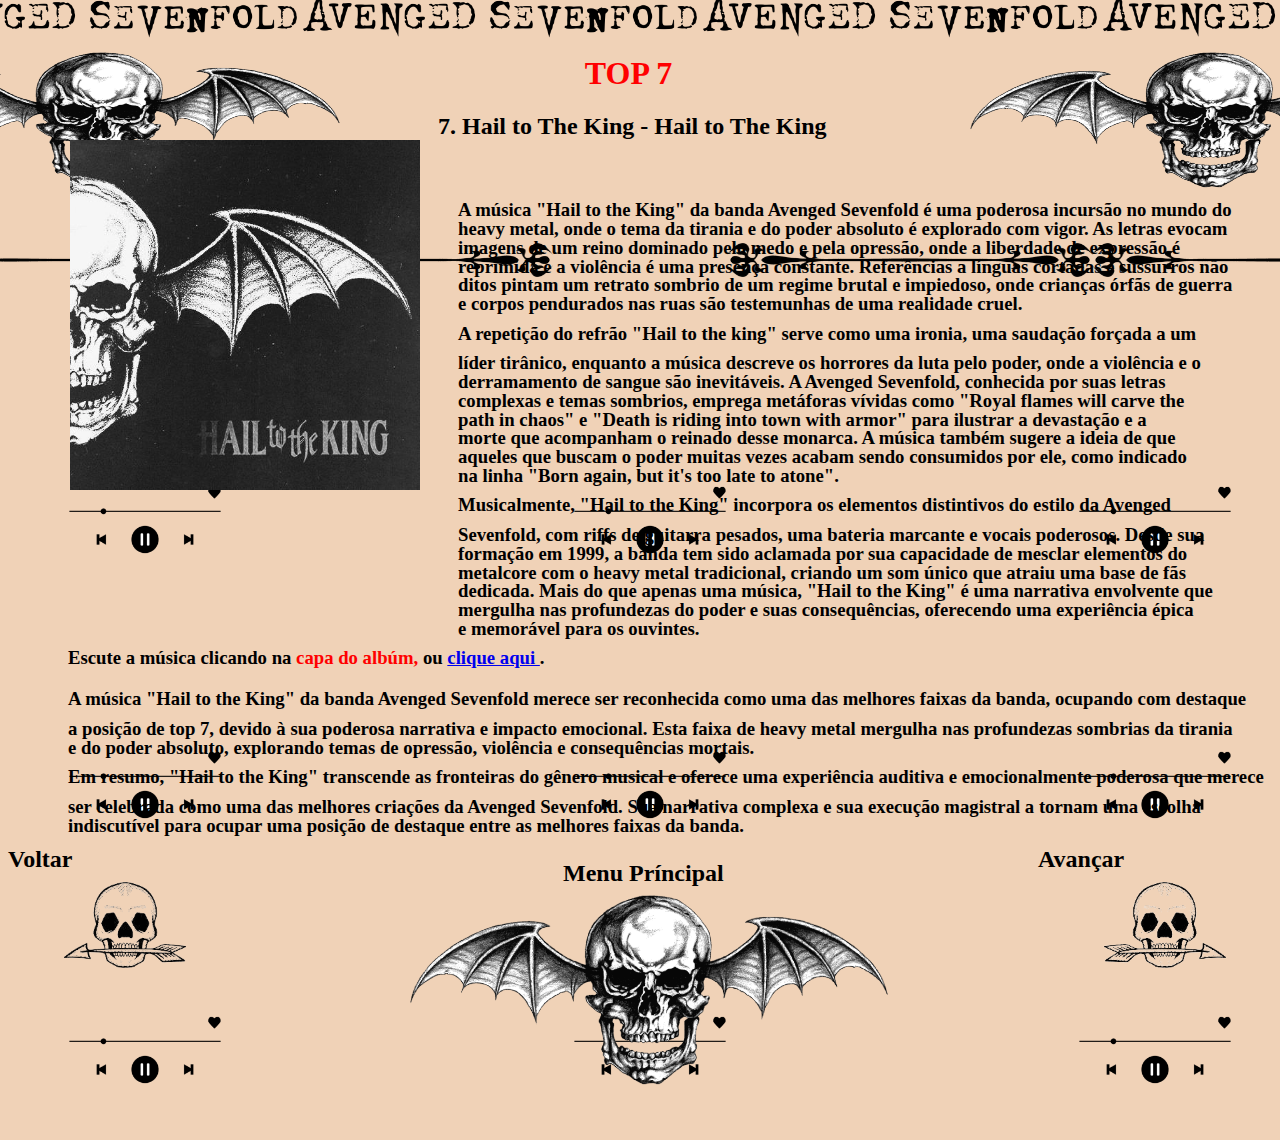
<file: hail to the king.html>
<html lang="pt-br">
<head>
    <meta charset="UTF-8">
    <meta name="viewport" content="width=device-width, initial-scale=1.0">
    <title>Meu Site</title>
	<style>
         .imagem1 {
			position: absolute; 
            top: 3820px; 
        	left: 1080px;
        } 
			.imagem2 {
            	position: absolute; 
            	top: 140px; 
            	left: 70px; 
        }
				.imagem3 {
            		position: absolute; 
            		top: 3330px; 
            		left: 580px;
        }	
					.imagem4 {
            			position: absolute; 
            			top: 3330px; 
            			left: 1080px; 
        }
		.imagem5 {
            position: absolute; 
            top: 3580px; 
           	left: 70px; 
        }
			.imagem6 {
            	position: absolute; 
            	top: 3580px; 
            	left: 580px; 
        }
				.imagem7 {
            		position: absolute; 
            		top: 3580px; 
            		left: 1080px; 
        }
					.imagem8 {
            			position: absolute; 
            			top: 3820px; 
            			left: 70px; 
        }
		.imagem9 {
            position: absolute;
            top: 3820px; 
            left: 580px; 
        }
			.imagem10 {
           		position: absolute; 
            	top: 31070px; 
            	left: 580px; 
        }
		.imagem11{
			position: absolute;
			top: 850px;
			left: 50px;
		}
		.imagem12{
			position: absolute;
			top: 850px;
			left: 1090px;
		}
		.imagem13{
			position: absolute;
			top:990px;
			left: 50px;
		}
		.imagem14{
			position: absolute;
			top: 850px;
			left: 400px;
		}
		.home{
			position: absolute;
			top: 840px;
		}



    </style>


	<link rel="stylesheet" href="styles.css">
</head>
<body>
	<a href="file:///E:/PESSOAL/Ciência%20da%20Computação/ae.html%20-%20ae/index1.html">
	<img class="imagem11" src="images-removebg-preview.png" alt="sla"
	 height="150px">
	</a>
	<a href="file:///E:/PESSOAL/Ciência%20da%20Computação/mia.html%20-%20mia/index1.html">
		<img class="imagem12" src="images-removebg-previewright.png" alt="sla"
		 height="150px">
		</a>
	

		<a href="https://www.youtube.com/watch?v=DelhLppPSxY">
			<img class="imagem2" src="king.jpg" alt="Minha Imagem"
			height="350px">
		</a>

		<img class="imagem13" src="vazio.png"
		height="150px">

		<a href="file:///E:/PESSOAL/Ciência%20da%20Computação/index1.html/index1.html">
			<img class="imagem14" src="guns.jpg"
			height="280px">

		</a>
    

				
				
			<h1 class="paragrafo-compacto3" class="texto-deslocado4" align="center"><span style="margin-right: 118px;"><span class="colorido"> TOP 7</span></span></h1>
			<h2 class="texto-deslocado2" class="paragrafo-compacto2"> <span style="margin-right: 430px;"></span> 7. Hail to The King - Hail to The King
			<h3 class="paragrafo-compacto" > <span style="margin-right: 450px;"></span>A música "Hail to the King" da banda Avenged Sevenfold é uma poderosa incursão no mundo do</h3>
				<h3 class="paragrafo-compacto" ><span style="margin-right: 450px;"></span>heavy metal, onde o tema da tirania e do poder absoluto é explorado com vigor. As letras evocam</h3> 
			<h3 class="paragrafo-compacto" ><span style="margin-right: 450px;"></span>imagens de um reino dominado pelo medo e pela opressão, onde a liberdade de expressão é </h3>
				<h3 class="paragrafo-compacto" ><span style="margin-right: 450px;"></span>reprimida e a violência é uma presença constante. Referências a línguas cortadas e sussurros não </h3> 
			<h3 class="paragrafo-compacto" ><span style="margin-right: 450px;"></span>ditos pintam um retrato sombrio de um regime brutal e impiedoso, onde crianças órfãs de guerra </h3>
			<h3 class="paragrafo-compacto" ><span style="margin-right: 450px;"></span>e corpos pendurados nas ruas são testemunhas de uma realidade cruel. </h3>
			<h3 class="paragrafo-compacto" ><span style="margin-right: 450px;"></span></h3>
				<h3 class="paragrafo-compacto4" ><span style="margin-right: 450px;"></span>A repetição do refrão "Hail to the king" serve como uma ironia, uma saudação forçada a um    </h3>
					<h3 class="paragrafo-compacto" ><span style="margin-right: 450px;"></span>líder tirânico, enquanto a música descreve os horrores da luta pelo poder, onde a violência e o  </h3>
						<h3 class="paragrafo-compacto" ><span style="margin-right: 450px;"></span>derramamento de sangue são inevitáveis. A Avenged Sevenfold, conhecida por suas letras</h3>	
						<h3 class="paragrafo-compacto" class="paragrafo-compacto" > <span style="margin-right: 450px;"></span>complexas e temas sombrios, emprega metáforas vívidas como "Royal flames will carve the   </h3>
							<h3 class="paragrafo-compacto" > <span style="margin-right: 450px;"></span>path in chaos" e "Death is riding into town with armor" para ilustrar a devastação e a  </h3>
								<h3 class="paragrafo-compacto" > <span style="margin-right: 450px;"></span>morte que acompanham o reinado desse monarca. A música também sugere a ideia de que   </h3>
									<h3 class="paragrafo-compacto" > <span style="margin-right: 450px;"></span>aqueles que buscam o poder muitas vezes acabam sendo consumidos por ele, como indicado    </h3>
									<h3 class="paragrafo-compacto" > <span style="margin-right: 450px;"></span>na linha "Born again, but it's too late to atone".</h3>
										<h3 class="paragrafo-compacto4" > <span style="margin-right: 450px;"></span>Musicalmente, "Hail to the King" incorpora os elementos distintivos do estilo da Avenged </h3>
											<h3 class="paragrafo-compacto" > <span style="margin-right: 450px;"></span>Sevenfold, com riffs de guitarra pesados, uma bateria marcante e vocais poderosos. Desde sua </h3>
												<h3 class="paragrafo-compacto" > <span style="margin-right: 450px;"></span>formação em 1999, a banda tem sido aclamada por sua capacidade de mesclar elementos do </h3>
													<h3 class="paragrafo-compacto" > <span style="margin-right: 450px;"></span>metalcore com o heavy metal tradicional, criando um som único que atraiu uma base de fãs</h3>
													<h3 class="paragrafo-compacto" > <span style="margin-right: 450px;"></span>dedicada. Mais do que apenas uma música, "Hail to the King" é uma narrativa envolvente que </h3>
														<h3 class="paragrafo-compacto" > <span style="margin-right: 450px;"></span>mergulha nas profundezas do poder e suas consequências, oferecendo uma experiência épica</h3>
															<h3 class="paragrafo-compacto" > <span style="margin-right: 450px;"></span>e memorável para os ouvintes.</h3>
													<h3 class="paragrafo-compacto4" class="paragrafo-compacto" > <span style="margin-right: 60px;"></span> Escute a música clicando na <span class="colorido"> capa do albúm,</span> ou <a href="https://www.youtube.com/watch?v=DelhLppPSxY">clique aqui </a>.</h3>
													<h3 class="paragrafo-compacto4" class="paragrafo-compacto" > <span style="margin-right: 60px;"></span>A música "Hail to the King" da banda Avenged Sevenfold merece ser reconhecida como uma das melhores faixas da banda, ocupando com destaque  </h3>
														<h3 class="paragrafo-compacto" class="paragrafo-compacto" > <span style="margin-right: 60px;"></span>a posição de top 7, devido à sua poderosa narrativa e impacto emocional. Esta faixa de heavy metal mergulha nas profundezas sombrias da tirania   </h3>
															<h3 class="paragrafo-compacto" class="paragrafo-compacto" > <span style="margin-right: 60px;"></span>e do poder absoluto, explorando temas de opressão, violência e consequências mortais.  </h3>
															 <h3 class="paragrafo-compacto4" class="paragrafo-compacto" > <span style="margin-right: 60px;"></span>Em resumo, "Hail to the King" transcende as fronteiras do gênero musical e oferece uma experiência auditiva e emocionalmente poderosa que merece </h3> 
																	<h3 class="paragrafo-compacto" class="paragrafo-compacto" > <span style="margin-right: 60px;"></span>ser celebrada como uma das melhores criações da Avenged Sevenfold. Sua narrativa complexa e sua execução magistral a  tornam uma escolha  </h3>
																		<h3 class="paragrafo-compacto" class="paragrafo-compacto" > <span style="margin-right: 60px;"></span>indiscutível para ocupar uma posição de destaque entre as melhores faixas da banda.</h3>
																		<h2 class="paragrafo-compacto5" class="paragrafo-compacto" >Voltar <span style="margin-right: 960px;"></span>Avançar </h2>																			
			
																		<h2 class="home" class="paragrafo-compacto" ><span style="margin-right: 555px;"></span>Menu Príncipal</h2>
				
				
				
	
	</body>
</html>
</file>
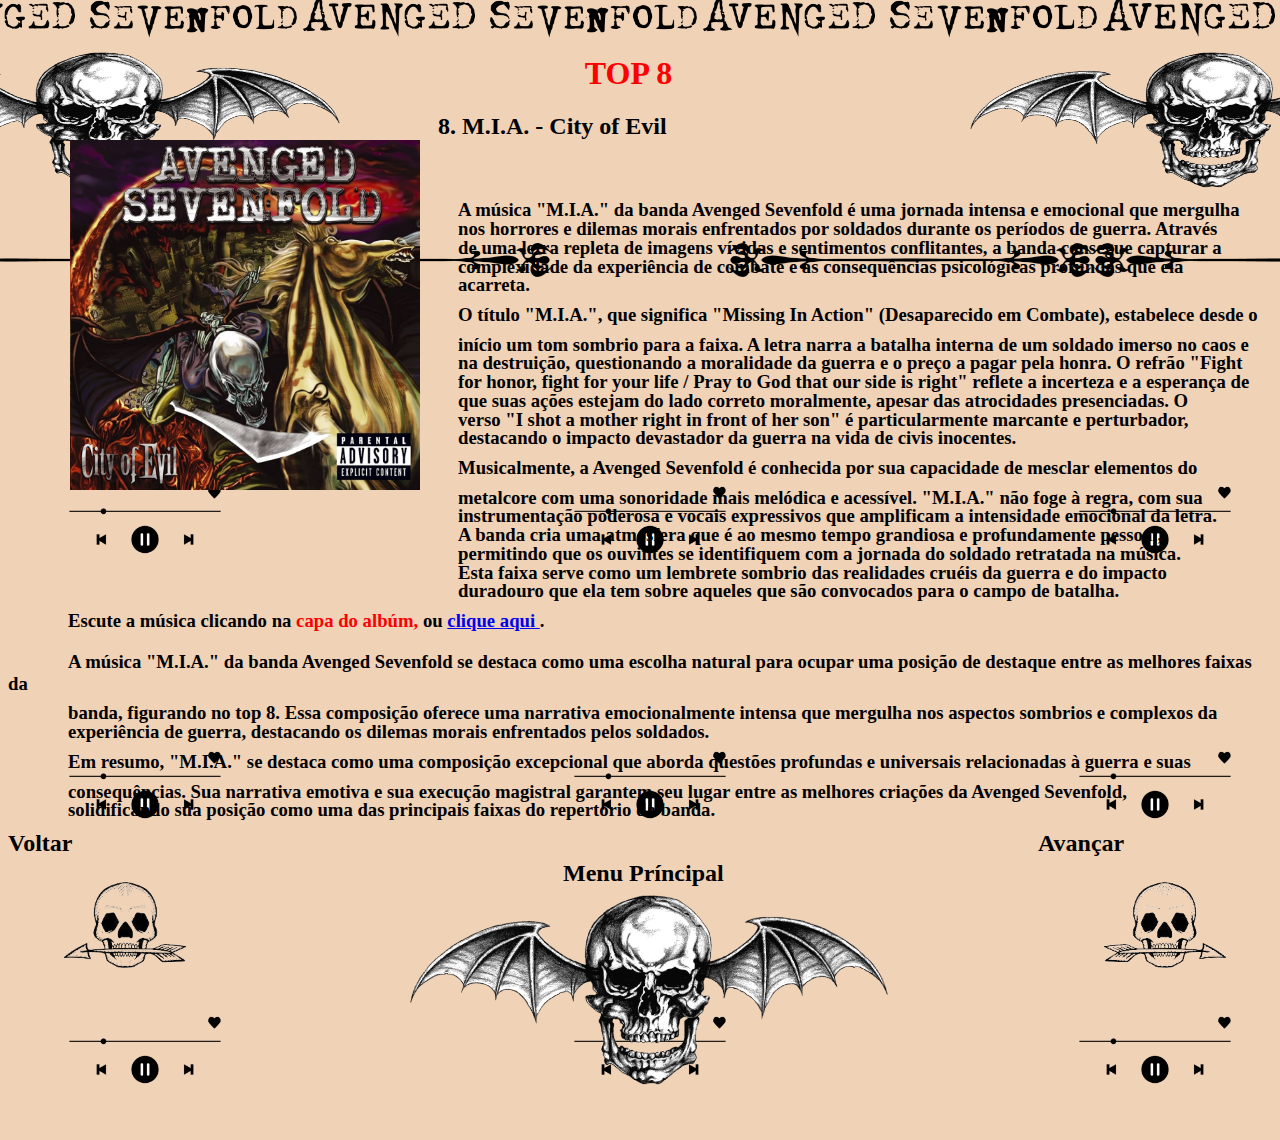
<file: m.i.a..html>
<html lang="pt-br">
<head>
    <meta charset="UTF-8">
    <meta name="viewport" content="width=device-width, initial-scale=1.0">
    <title>Meu Site</title>
	<style>
         .imagem1 {
			position: absolute; 
            top: 3820px; 
        	left: 1080px;
        } 
			.imagem2 {
            	position: absolute; 
            	top: 140px; 
            	left: 70px; 
        }
				.imagem3 {
            		position: absolute; 
            		top: 3330px; 
            		left: 580px;
        }	
					.imagem4 {
            			position: absolute; 
            			top: 3330px; 
            			left: 1080px; 
        }
		.imagem5 {
            position: absolute; 
            top: 3580px; 
           	left: 70px; 
        }
			.imagem6 {
            	position: absolute; 
            	top: 3580px; 
            	left: 580px; 
        }
				.imagem7 {
            		position: absolute; 
            		top: 3580px; 
            		left: 1080px; 
        }
					.imagem8 {
            			position: absolute; 
            			top: 3820px; 
            			left: 70px; 
        }
		.imagem9 {
            position: absolute;
            top: 3820px; 
            left: 580px; 
        }
			.imagem10 {
           		position: absolute; 
            	top: 31070px; 
            	left: 580px; 
        }
		.imagem11{
			position: absolute;
			top: 850px;
			left: 50px;
		}
		.imagem12{
			position: absolute;
			top: 850px;
			left: 1090px;
		}
		.imagem13{
			position: absolute;
			top:990px;
			left: 50px;
		}
		.imagem14{
			position: absolute;
			top: 850px;
			left: 400px;
		}
		.home{
			position: absolute;
			top: 840px;
		}


    </style>


	<link rel="stylesheet" href="styles.css">
</head>
<body>
	<a href="file:///E:/PESSOAL/Ciência%20da%20Computação/httk.html%20-%20httk/hail to the king.html">
	<img class="imagem11" src="images-removebg-preview.png" alt="sla"
	 height="150px">
	</a>
	<a href="file:///E:/PESSOAL/Ciência%20da%20Computação/bk.html%20-%20bk/brompton cocktail.html">
		<img class="imagem12" src="images-removebg-previewright.png" alt="sla"
		 height="150px">
		</a>
	

		<a href="https://www.youtube.com/watch?v=VBev7fC_2WI">
			<img class="imagem2" src="cityofevil.jpg" alt="Minha Imagem"
			height="350px">
		</a>

		<img class="imagem13" src="vazio.png"
		height="150px">

		<a href="file:///E:/PESSOAL/Ciência%20da%20Computação/index1.html/index.html">
			<img class="imagem14" src="guns.jpg"
			height="280px">

		</a>
    

				
				
			<h1 class="paragrafo-compacto3" class="texto-deslocado4" align="center"><span style="margin-right: 118px;"><span class="colorido"> TOP 8</span></span></h1>
			<h2 class="texto-deslocado2" class="paragrafo-compacto2"> <span style="margin-right: 430px;"></span> 8. M.I.A. - City of Evil
			<h3 class="paragrafo-compacto" > <span style="margin-right: 450px;"></span>A música "M.I.A." da banda Avenged Sevenfold é uma jornada intensa e emocional que mergulha</h3>
				<h3 class="paragrafo-compacto" ><span style="margin-right: 450px;"></span>nos horrores e dilemas morais enfrentados por soldados durante os períodos de guerra. Através</h3> 
			<h3 class="paragrafo-compacto" ><span style="margin-right: 450px;"></span>de uma letra repleta de imagens vívidas e sentimentos conflitantes, a banda consegue capturar a </h3>
				<h3 class="paragrafo-compacto" ><span style="margin-right: 450px;"></span>complexidade da experiência de combate e as consequências psicológicas profundas que ela </h3> 
			<h3 class="paragrafo-compacto" ><span style="margin-right: 450px;"></span>acarreta. </h3>
			<h3 class="paragrafo-compacto" ><span style="margin-right: 450px;"></span>  </h3>
			<h3 class="paragrafo-compacto" ><span style="margin-right: 450px;"></span></h3>
				<h3 class="paragrafo-compacto4" ><span style="margin-right: 450px;"></span>O título "M.I.A.", que significa "Missing In Action" (Desaparecido em Combate), estabelece desde o</h3>
					<h3 class="paragrafo-compacto" ><span style="margin-right: 450px;"></span>início um tom sombrio para a faixa. A letra narra a batalha interna de um soldado imerso no caos e  </h3>
						<h3 class="paragrafo-compacto" ><span style="margin-right: 450px;"></span>na destruição, questionando a moralidade da guerra e o preço a pagar pela honra. O refrão "Fight</h3>	
						<h3 class="paragrafo-compacto" class="paragrafo-compacto" > <span style="margin-right: 450px;"></span>for honor, fight for your life / Pray to God that our side is right" reflete a incerteza e a esperança de  </h3>
							<h3 class="paragrafo-compacto" > <span style="margin-right: 450px;"></span>que suas ações estejam do lado correto moralmente, apesar das atrocidades presenciadas. O </h3>
								<h3 class="paragrafo-compacto" > <span style="margin-right: 450px;"></span>verso "I shot a mother right in front of her son" é particularmente marcante e perturbador, </h3>
									<h3 class="paragrafo-compacto" > <span style="margin-right: 450px;"></span>destacando o impacto devastador da guerra na vida de civis inocentes. </h3>
										<h3 class="paragrafo-compacto4" > <span style="margin-right: 450px;"></span>Musicalmente, a Avenged Sevenfold é conhecida por sua capacidade de mesclar elementos do </h3>
											<h3 class="paragrafo-compacto" > <span style="margin-right: 450px;"></span>metalcore com uma sonoridade mais melódica e acessível. "M.I.A." não foge à regra, com sua </h3>
												<h3 class="paragrafo-compacto" > <span style="margin-right: 450px;"></span>instrumentação poderosa e vocais expressivos que amplificam a intensidade emocional da letra. </h3>
													<h3 class="paragrafo-compacto" > <span style="margin-right: 450px;"></span>A banda cria uma atmosfera que é ao mesmo tempo grandiosa e profundamente pessoal,</h3>
													<h3 class="paragrafo-compacto" > <span style="margin-right: 450px;"></span>permitindo que os ouvintes se identifiquem com a jornada do soldado retratada na música.  </h3>
														<h3 class="paragrafo-compacto" > <span style="margin-right: 450px;"></span>Esta faixa serve como um lembrete sombrio das realidades cruéis da guerra e do impacto  </h3>
															<h3 class="paragrafo-compacto" > <span style="margin-right: 450px;"></span>duradouro que ela tem sobre aqueles que são convocados para o campo de batalha.</h3>
													<h3 class="paragrafo-compacto4" class="paragrafo-compacto" > <span style="margin-right: 60px;"></span> Escute a música clicando na <span class="colorido"> capa do albúm,</span> ou <a href="https://www.youtube.com/watch?v=VBev7fC_2WI">clique aqui </a>.</h3>
													<h3 class="paragrafo-compacto4" class="paragrafo-compacto" > <span style="margin-right: 60px;"></span>A música "M.I.A." da banda Avenged Sevenfold se destaca como uma escolha natural para ocupar uma posição de destaque entre as melhores faixas da     </h3>
														<h3 class="paragrafo-compacto" class="paragrafo-compacto" > <span style="margin-right: 60px;"></span>banda, figurando no top 8. Essa composição oferece uma narrativa emocionalmente intensa que mergulha nos aspectos sombrios e complexos da </h3>
															<h3 class="paragrafo-compacto" class="paragrafo-compacto" > <span style="margin-right: 60px;"></span>experiência de guerra, destacando os dilemas morais enfrentados pelos soldados.</h3>
															 <h3 class="paragrafo-compacto4" class="paragrafo-compacto" > <span style="margin-right: 60px;"></span>Em resumo, "M.I.A." se destaca como uma composição excepcional que aborda questões profundas e universais relacionadas à guerra e suas    </h3> 
																	<h3 class="paragrafo-compacto" class="paragrafo-compacto" > <span style="margin-right: 60px;"></span>consequências. Sua narrativa emotiva e sua execução magistral garantem seu lugar entre as melhores criações da Avenged Sevenfold,   </h3>
																		<h3 class="paragrafo-compacto" class="paragrafo-compacto" > <span style="margin-right: 60px;"></span>solidificando sua posição como uma das principais faixas do repertório da banda.</h3>
																		<h2 class="paragrafo-compacto5" class="paragrafo-compacto" >Voltar <span style="margin-right: 960px;"></span>Avançar </h2>																			
			
																		<h2 class="home" class="paragrafo-compacto" ><span style="margin-right: 555px;"></span>Menu Príncipal</h2>
				
				
				
	
	</body>
</html>
</file>
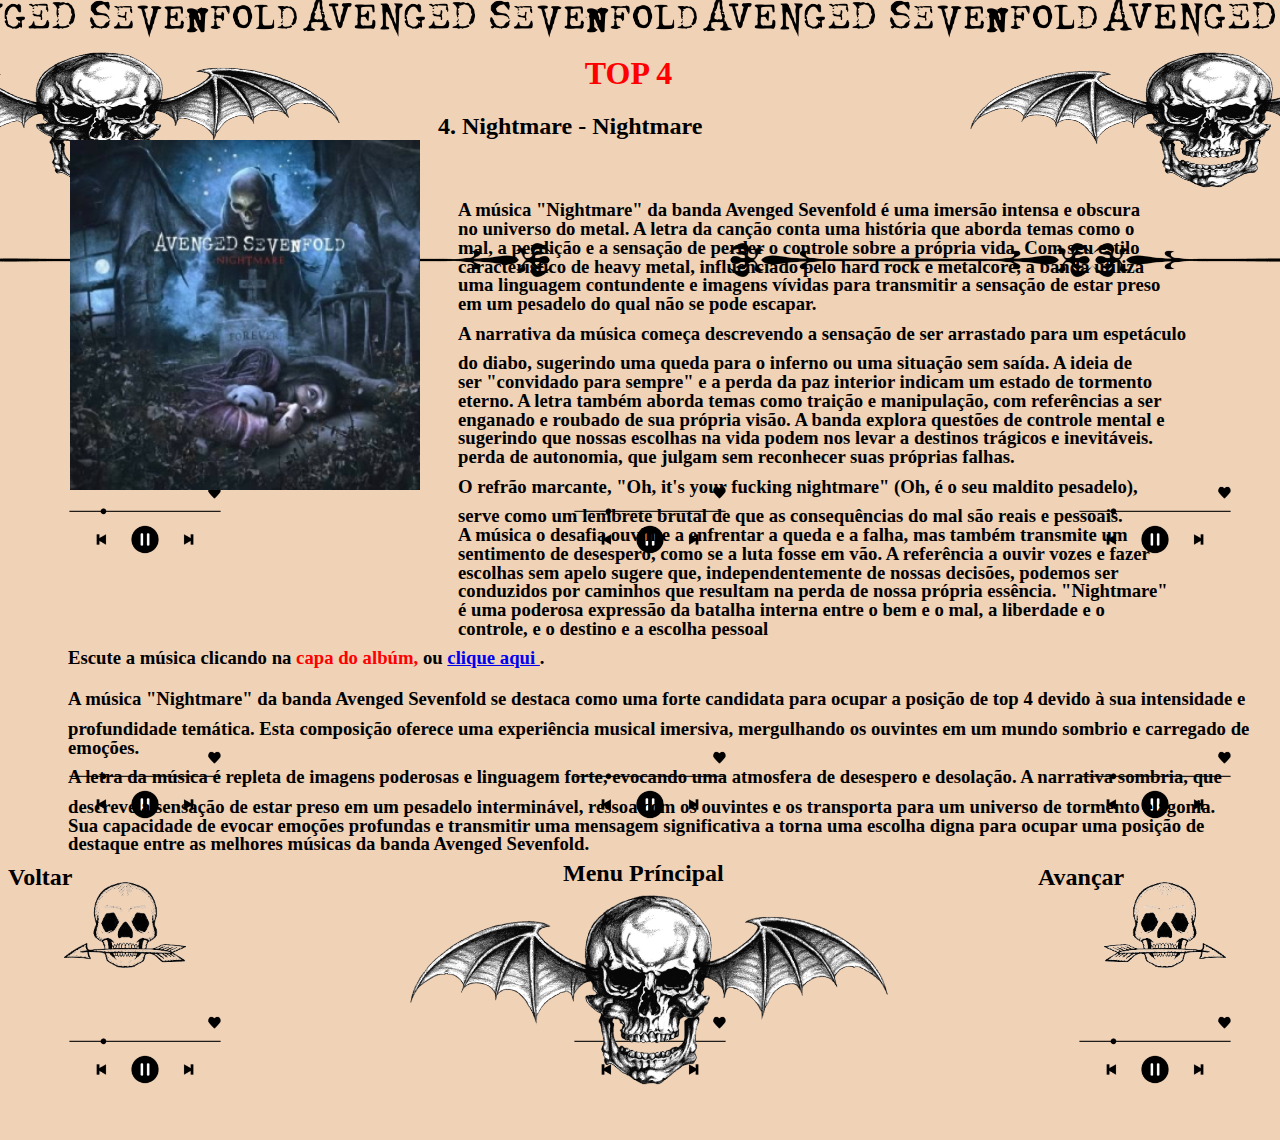
<file: nightmare.html>
<html lang="pt-br">
<head>
    <meta charset="UTF-8">
    <meta name="viewport" content="width=device-width, initial-scale=1.0">
    <title>Meu Site</title>
	<style>
         .imagem1 {
			position: absolute; 
            top: 3820px; 
        	left: 1080px;
        } 
			.imagem2 {
            	position: absolute; 
            	top: 140px; 
            	left: 70px; 
        }
				.imagem3 {
            		position: absolute; 
            		top: 3330px; 
            		left: 580px;
        }	
					.imagem4 {
            			position: absolute; 
            			top: 3330px; 
            			left: 1080px; 
        }
		.imagem5 {
            position: absolute; 
            top: 3580px; 
           	left: 70px; 
        }
			.imagem6 {
            	position: absolute; 
            	top: 3580px; 
            	left: 580px; 
        }
				.imagem7 {
            		position: absolute; 
            		top: 3580px; 
            		left: 1080px; 
        }
					.imagem8 {
            			position: absolute; 
            			top: 3820px; 
            			left: 70px; 
        }
		.imagem9 {
            position: absolute;
            top: 3820px; 
            left: 580px; 
        }
			.imagem10 {
           		position: absolute; 
            	top: 31070px; 
            	left: 580px; 
        }
		.imagem11{
			position: absolute;
			top: 850px;
			left: 50px;
		}
		.imagem12{
			position: absolute;
			top: 850px;
			left: 1090px;
		}
		.imagem13{
			position: absolute;
			top:990px;
			left: 50px;
		}
		.imagem14{
			position: absolute;
			top: 850px;
			left: 400px;
		}
		.home{
			position: absolute;
			top: 840px;
		}


    </style>


	<link rel="stylesheet" href="styles.css">
</head>
<body>
	<a href="file:///E:/PESSOAL/Ciência%20da%20Computação/sfa.html%20-%20sfa/index1.html">
	<img class="imagem11" src="images-removebg-preview.png" alt="sla"
	 height="150px">
	</a>
	<a href="file:///E:/PESSOAL/Ciência%20da%20Computação/alpoh.html%20-%20alpoh/index1.html">
		<img class="imagem12" src="images-removebg-previewright.png" alt="sla"
		 height="150px">
		</a>
	

		<a href="https://www.youtube.com/watch?v=94bGzWyHbu0">
			<img class="imagem2" src="nightmare.png" alt="Minha Imagem"
			height="350px">
		</a>

		<img class="imagem13" src="vazio.png"
		height="150px">

		<a href="file:///E:/PESSOAL/Ciência%20da%20Computação/index1.html/index1.html">
			<img class="imagem14" src="guns.jpg"
			height="280px">

		</a>
    

				
				
			<h1 class="paragrafo-compacto3" class="texto-deslocado4" align="center"><span style="margin-right: 118px;"><span class="colorido"> TOP 4</span></span></h1>
			<h2 class="texto-deslocado2" class="paragrafo-compacto2"> <span style="margin-right: 430px;"></span> 4. Nightmare - Nightmare
			<h3 class="paragrafo-compacto" > <span style="margin-right: 450px;"></span>A música "Nightmare" da banda Avenged Sevenfold é uma imersão intensa e obscura </h3>
				<h3 class="paragrafo-compacto" ><span style="margin-right: 450px;"></span>no universo do metal. A letra da canção conta uma história que aborda temas como o </h3> 
			<h3 class="paragrafo-compacto" ><span style="margin-right: 450px;"></span>mal, a perdição e a sensação de perder o controle sobre a própria vida. Com seu estilo  </h3>
				<h3 class="paragrafo-compacto" ><span style="margin-right: 450px;"></span>característico de heavy metal, influenciado pelo hard rock e metalcore, a banda utiliza  </h3> 
			<h3 class="paragrafo-compacto" ><span style="margin-right: 450px;"></span>uma linguagem contundente e imagens vívidas para transmitir a sensação de estar preso   </h3>
			<h3 class="paragrafo-compacto" ><span style="margin-right: 450px;"></span>em um pesadelo do qual não se pode escapar.</h3>
			<h3 class="paragrafo-compacto" ><span style="margin-right: 450px;"></span></h3>
				<h3 class="paragrafo-compacto4" ><span style="margin-right: 450px;"></span>A narrativa da música começa descrevendo a sensação de ser arrastado para um espetáculo  </h3>
					<h3 class="paragrafo-compacto" ><span style="margin-right: 450px;"></span>do diabo, sugerindo uma queda para o inferno ou uma situação sem saída. A ideia de   </h3>
						<h3 class="paragrafo-compacto" ><span style="margin-right: 450px;"></span>ser "convidado para sempre" e a perda da paz interior indicam um estado de tormento </h3>	
						<h3 class="paragrafo-compacto" class="paragrafo-compacto" > <span style="margin-right: 450px;"></span>eterno. A letra também aborda temas como traição e manipulação, com referências a ser   </h3>
							<h3 class="paragrafo-compacto" > <span style="margin-right: 450px;"></span>enganado e roubado de sua própria visão. A banda explora questões de controle mental e  </h3>
								<h3 class="paragrafo-compacto" > <span style="margin-right: 450px;"></span>sugerindo que nossas escolhas na vida podem nos levar a destinos trágicos e inevitáveis. </h3>
									<h3 class="paragrafo-compacto" > <span style="margin-right: 450px;"></span> perda de autonomia, que julgam sem reconhecer suas próprias falhas. </h3>
										<h3 class="paragrafo-compacto4" > <span style="margin-right: 450px;"></span>O refrão marcante, "Oh, it's your fucking nightmare" (Oh, é o seu maldito pesadelo),   </h3>
											<h3 class="paragrafo-compacto" > <span style="margin-right: 450px;"></span>serve como um lembrete brutal de que as consequências do mal são reais e pessoais. </h3>
												<h3 class="paragrafo-compacto" > <span style="margin-right: 450px;"></span> A música o desafia ouvinte a enfrentar a queda e a falha, mas também transmite um   </h3>
													<h3 class="paragrafo-compacto" > <span style="margin-right: 450px;"></span> sentimento de desespero, como se a luta fosse em vão. A referência a ouvir vozes e fazer  </h3>
													<h3 class="paragrafo-compacto" > <span style="margin-right: 450px;"></span> escolhas sem apelo sugere que, independentemente de nossas decisões, podemos ser  </h3>
														<h3 class="paragrafo-compacto" > <span style="margin-right: 450px;"></span>conduzidos  por caminhos que resultam na perda de nossa própria essência. "Nightmare" </h3>
															<h3 class="paragrafo-compacto" > <span style="margin-right: 450px;"></span>é uma poderosa expressão da batalha interna entre o bem e o mal, a liberdade e o  </h3>
															<h3 class="paragrafo-compacto" > <span style="margin-right: 450px;"></span>controle, e o destino e a escolha pessoal</h3>
													<h3 class="paragrafo-compacto4" class="paragrafo-compacto" > <span style="margin-right: 60px;"></span> Escute a música clicando na <span class="colorido"> capa do albúm,</span> ou <a href="https://www.youtube.com/watch?v=94bGzWyHbu0">clique aqui </a>.</h3>
													<h3 class="paragrafo-compacto4" class="paragrafo-compacto" > <span style="margin-right: 60px;"></span>A música "Nightmare" da banda Avenged Sevenfold se destaca como uma forte candidata para ocupar a posição de top 4 devido à sua intensidade e     </h3>
														<h3 class="paragrafo-compacto" class="paragrafo-compacto" > <span style="margin-right: 60px;"></span>profundidade temática. Esta composição oferece uma experiência musical imersiva, mergulhando os ouvintes em um mundo sombrio e carregado de  </h3>
															<h3 class="paragrafo-compacto" class="paragrafo-compacto" > <span style="margin-right: 60px;"></span>emoções.  </h3>
															 <h3 class="paragrafo-compacto4" class="paragrafo-compacto" > <span style="margin-right: 60px;"></span>A letra da música é repleta de imagens poderosas e linguagem forte, evocando uma atmosfera de desespero e desolação. A narrativa sombria, que  </h3> 
																	<h3 class="paragrafo-compacto" class="paragrafo-compacto" > <span style="margin-right: 60px;"></span>descreve a sensação de estar preso em um pesadelo interminável, ressoa com os ouvintes e os transporta para um universo de tormento e agonia. </h3>
																		<h3 class="paragrafo-compacto" class="paragrafo-compacto" > <span style="margin-right: 60px;"></span>Sua capacidade de evocar emoções profundas e transmitir uma mensagem significativa a torna uma escolha digna para ocupar uma posição de </h3>
																		<h3 class="paragrafo-compacto" class="paragrafo-compacto" > <span style="margin-right: 60px;"></span>destaque entre as melhores músicas da banda Avenged Sevenfold.</h3>
																		<h2 class="paragrafo-compacto5" class="paragrafo-compacto" >Voltar <span style="margin-right: 960px;"></span>Avançar </h2>																			
			
																		
				
																		<h2 class="home" class="paragrafo-compacto" ><span style="margin-right: 555px;"></span>Menu Príncipal</h2>
				
	
	</body>
</html>
</file>
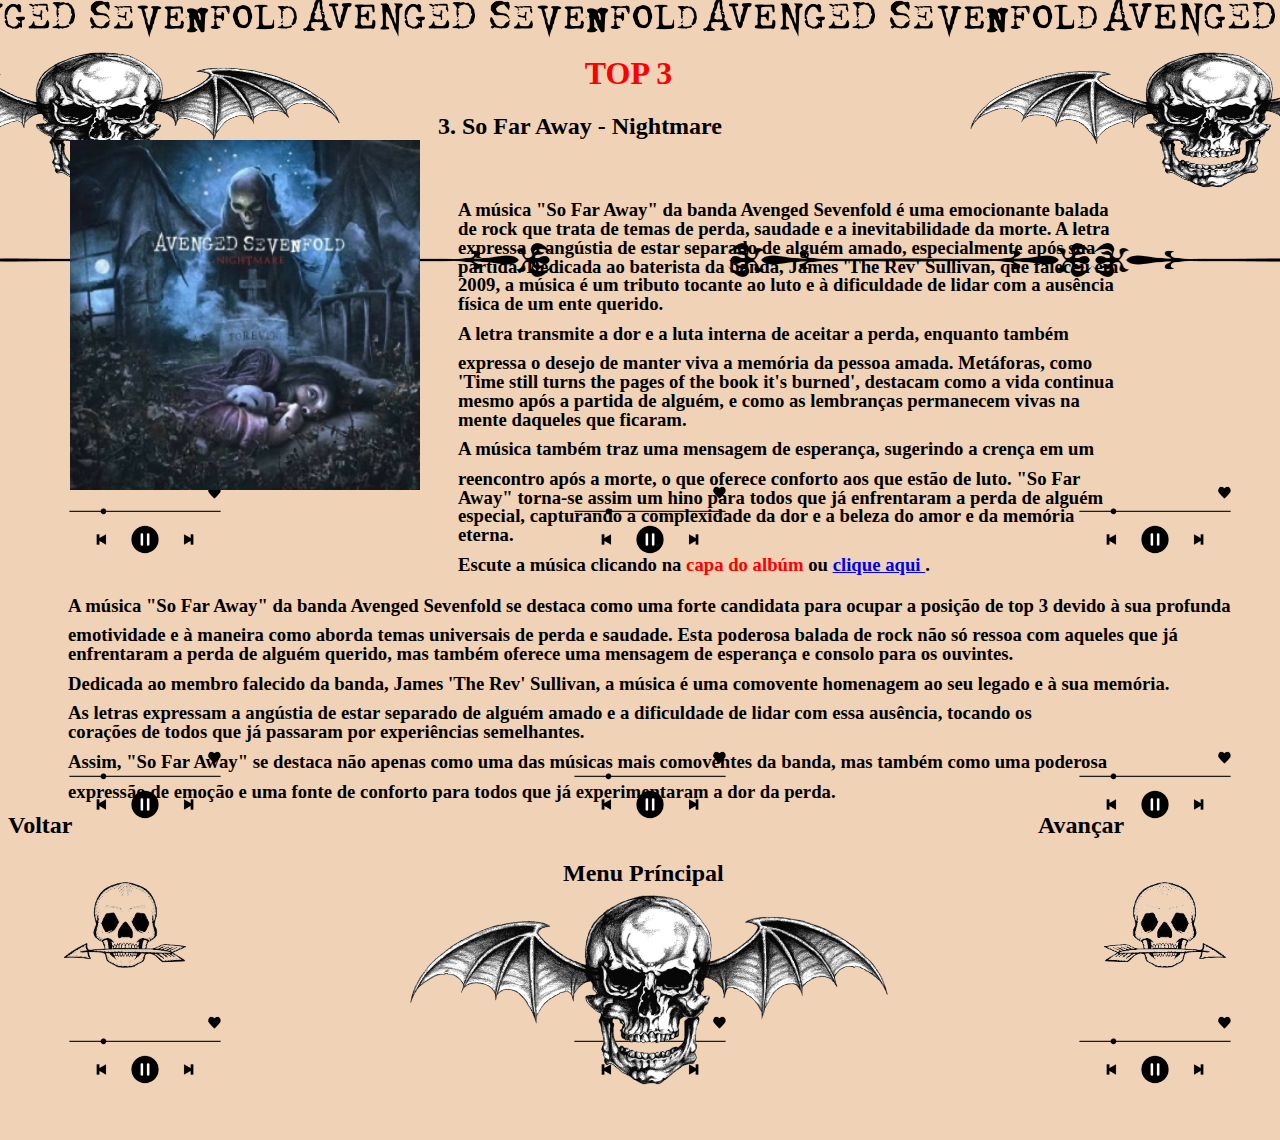
<file: so far away.html>
<html lang="pt-br">
<head>
    <meta charset="UTF-8">
    <meta name="viewport" content="width=device-width, initial-scale=1.0">
    <title>Meu Site</title>
	<style>
         .imagem1 {
			position: absolute; 
            top: 3820px; 
        	left: 1080px;
        } 
			.imagem2 {
            	position: absolute; 
            	top: 140px; 
            	left: 70px; 
        }
				.imagem3 {
            		position: absolute; 
            		top: 3330px; 
            		left: 580px;
        }	
					.imagem4 {
            			position: absolute; 
            			top: 3330px; 
            			left: 1080px; 
        }
		.imagem5 {
            position: absolute; 
            top: 3580px; 
           	left: 70px; 
        }
			.imagem6 {
            	position: absolute; 
            	top: 3580px; 
            	left: 580px; 
        }
				.imagem7 {
            		position: absolute; 
            		top: 3580px; 
            		left: 1080px; 
        }
					.imagem8 {
            			position: absolute; 
            			top: 3820px; 
            			left: 70px; 
        }
		.imagem9 {
            position: absolute;
            top: 3820px; 
            left: 580px; 
        }
			.imagem10 {
           		position: absolute; 
            	top: 31070px; 
            	left: 580px; 
        }
		.imagem11{
			position: absolute;
			top: 850px;
			left: 50px;
		}
		.imagem12{
			position: absolute;
			top: 850px;
			left: 1090px;
		}
		.imagem13{
			position: absolute;
			top:990px;
			left: 50px;
		}
		.imagem14{
			position: absolute;
			top: 850px;
			left: 400px;
		}
		.home{
			position: absolute;
			top: 840px;
		}


    </style>


	<link rel="stylesheet" href="styles.css">
</head>
<body>
	<a href="file:///E:/PESSOAL/Ciência%20da%20Computação/aft.html%20-%20aft/index1.html">
	<img class="imagem11" src="images-removebg-preview.png" alt="sla"
	 height="150px">
	</a>
	<a href="file:///E:/PESSOAL/Ciência%20da%20Computação/nght.html%20-%20nght/index1.html">
		<img class="imagem12" src="images-removebg-previewright.png" alt="sla"
		 height="150px">
		</a>
	

		<a href="https://www.youtube.com/watch?v=94bGzWyHbu0">
			<img class="imagem2" src="nightmare.png" alt="Minha Imagem"
			height="350px">
		</a>

		<img class="imagem13" src="vazio.png"
		height="150px">

		<a href="file:///E:/PESSOAL/Ciência%20da%20Computação/index1.html/index1.html">
			<img class="imagem14" src="guns.jpg"
			height="280px">

		</a>

    

				
				
			<h1 class="paragrafo-compacto3" class="texto-deslocado4" align="center"><span style="margin-right: 118px;"><span class="colorido"> TOP 3 </span></span></h1>
			<h2 class="texto-deslocado2" class="paragrafo-compacto2"> <span style="margin-right: 430px;"></span> 3. So Far Away - Nightmare
			<h3 class="paragrafo-compacto" > <span style="margin-right: 450px;"></span>A música "So Far Away" da banda Avenged Sevenfold é uma emocionante balada</h3>
				<h3 class="paragrafo-compacto" ><span style="margin-right: 450px;"></span>de rock que trata de temas de perda, saudade e a inevitabilidade da morte. A letra</h3> 
			<h3 class="paragrafo-compacto" ><span style="margin-right: 450px;"></span>expressa a angústia de estar separado de alguém amado, especialmente após sua </h3>
				<h3 class="paragrafo-compacto" ><span style="margin-right: 450px;"></span>partida. Dedicada ao baterista da banda, James 'The Rev' Sullivan, que faleceu em  </h3> 
			<h3 class="paragrafo-compacto" ><span style="margin-right: 450px;"></span>2009, a música é um tributo tocante ao luto e à dificuldade de lidar com a ausência </h3>
			<h3 class="paragrafo-compacto" ><span style="margin-right: 450px;"></span>física de um ente querido.  </h3>
			<h3 class="paragrafo-compacto" ><span style="margin-right: 450px;"></span> </h3>
				<h3 class="paragrafo-compacto4" ><span style="margin-right: 450px;"></span>A letra transmite a dor e a luta interna de aceitar a perda, enquanto também</h3>
					<h3 class="paragrafo-compacto" ><span style="margin-right: 450px;"></span>expressa o desejo de manter viva a memória da pessoa amada. Metáforas, como</h3>
						<h3 class="paragrafo-compacto" ><span style="margin-right: 450px;"></span>'Time still turns the pages of the book it's burned', destacam como a vida continua</h3>	
						<h3 class="paragrafo-compacto" class="paragrafo-compacto" > <span style="margin-right: 450px;"></span>mesmo após a partida de alguém, e como as lembranças permanecem vivas na</h3>
							<h3 class="paragrafo-compacto" > <span style="margin-right: 450px;"></span>mente daqueles que ficaram. </h3>
								<h3 class="paragrafo-compacto" > <span style="margin-right: 450px;"></span></h3>
									<h3 class="paragrafo-compacto" > <span style="margin-right: 450px;"></span> </h3>
										<h3 class="paragrafo-compacto4" > <span style="margin-right: 450px;"></span>A música também traz uma mensagem de esperança, sugerindo a crença em um</h3>
											<h3 class="paragrafo-compacto" > <span style="margin-right: 450px;"></span>reencontro após a morte, o que oferece conforto aos que estão de luto. "So Far </h3>
												<h3 class="paragrafo-compacto" > <span style="margin-right: 450px;"></span>Away" torna-se assim um hino para todos que já enfrentaram a perda de alguém</h3>
													<h3 class="paragrafo-compacto" > <span style="margin-right: 450px;"></span>especial, capturando a complexidade da dor e a beleza do amor e da memória</h3>
													<h3 class="paragrafo-compacto" > <span style="margin-right: 450px;"></span>eterna. </h3>
														<h3 class="paragrafo-compacto" > <span style="margin-right: 450px;"></span></h3>
															<h3 class="paragrafo-compacto" > <span style="margin-right: 450px;"></span></h3>
													<h3  class="paragrafo-compacto4" class="paragrafo-compacto" > <span style="margin-right: 450px;"></span> Escute a música clicando na <span class="colorido"> capa do albúm</span> ou <a href="https://www.youtube.com/watch?v=94bGzWyHbu0">clique aqui </a>.</h3>
													<h3 class="paragrafo-compacto7" class="paragrafo-compacto" > <span style="margin-right: 60px;"></span>A música "So Far Away" da banda Avenged Sevenfold se destaca como uma forte candidata para ocupar a posição de top 3 devido à sua profunda  </h3>
														<h3 class="paragrafo-compacto" class="paragrafo-compacto" > <span style="margin-right: 60px;"></span>emotividade e à maneira como aborda temas universais de perda e saudade. Esta poderosa balada de rock não só ressoa com aqueles que já </h3>
															<h3 class="paragrafo-compacto" > <span style="margin-right: 60px;"></span>enfrentaram a perda de alguém querido, mas também oferece uma mensagem de esperança e consolo para os ouvintes.</h3>
															 <h3 class="paragrafo-compacto4" class="paragrafo-compacto" > <span style="margin-right: 60px;"></span>Dedicada ao membro falecido da banda, James 'The Rev' Sullivan, a música é uma comovente homenagem ao seu legado e à sua memória.  </h3> 
																	<h3 class="paragrafo-compacto" class="paragrafo-compacto" > <span style="margin-right: 60px;"></span>As letras expressam a angústia de estar separado de alguém amado e a dificuldade de lidar com essa ausência, tocando os  </h3>
																		<h3 class="paragrafo-compacto" class="paragrafo-compacto" > <span style="margin-right: 60px;"></span>corações de todos que já passaram por experiências semelhantes.</h3>
																		<h3 class="paragrafo-compacto4" class="paragrafo-compacto" class="paragrafo-compacto" > <span style="margin-right: 60px;"></span>Assim, "So Far Away" se destaca não apenas como uma das músicas mais comoventes da banda, mas também como uma poderosa </h3>
																			<h3 class="paragrafo-compacto" class="paragrafo-compacto" > <span style="margin-right: 60px;"></span>expressão de emoção e uma fonte de conforto para todos que já experimentaram a dor da perda.</h3>
																		<h2 class="paragrafo-compacto5" class="paragrafo-compacto" >Voltar <span style="margin-right: 960px;"></span>Avançar </h2>																			
			
																		
																		<h2 class="home" class="paragrafo-compacto" ><span style="margin-right: 555px;"></span>Menu Príncipal</h2>
				
				
	
	</body>
</html>
</file>
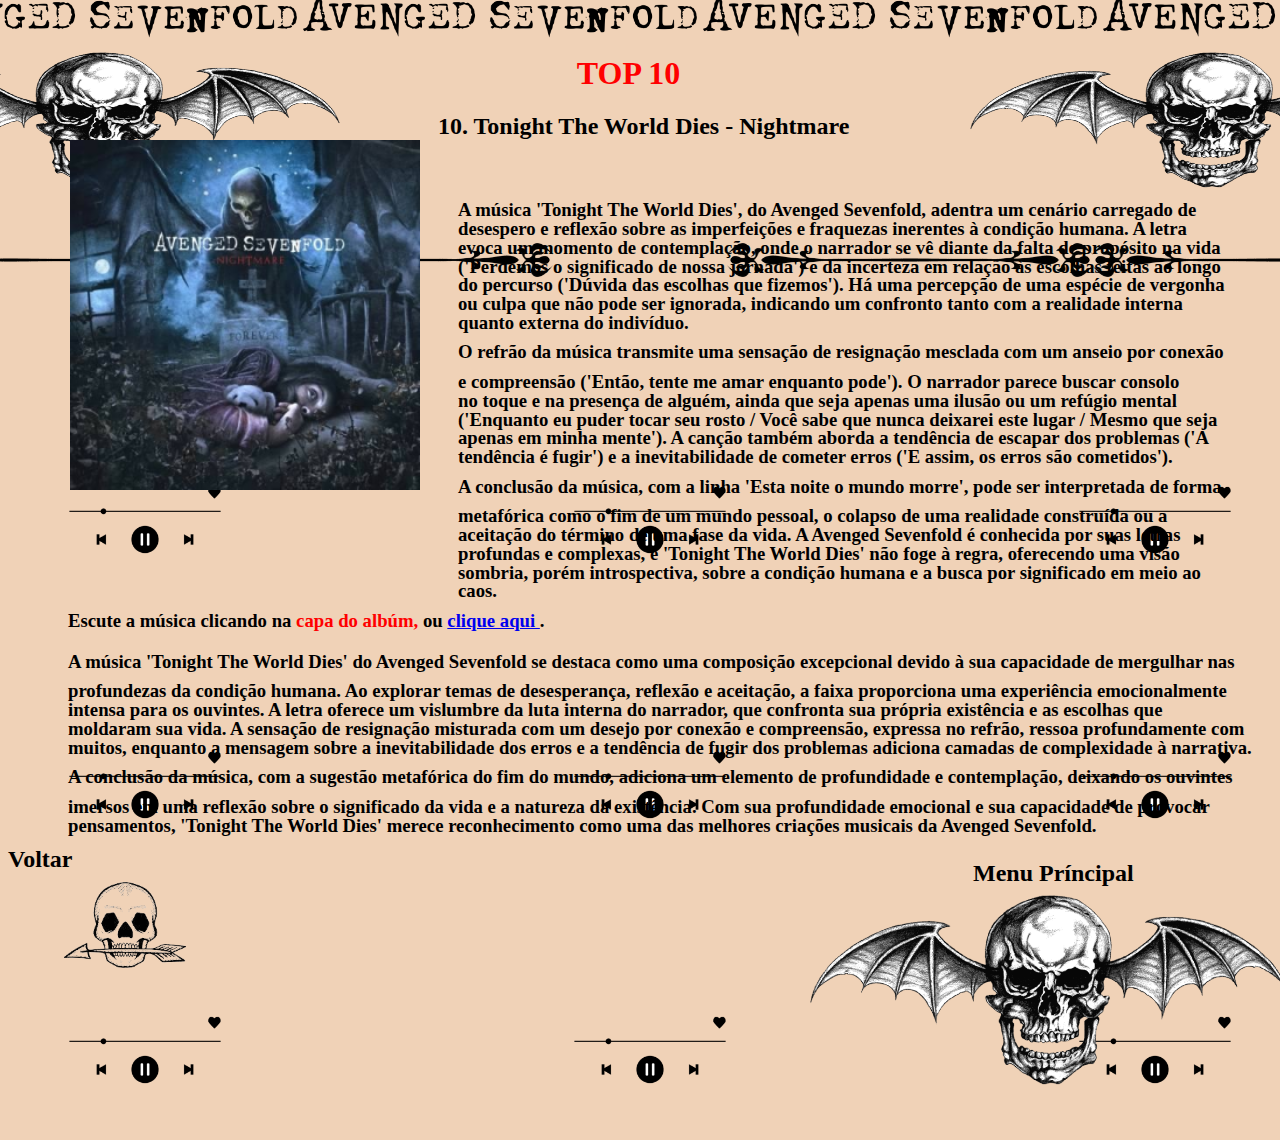
<file: tonight the world dies.html>
<html lang="pt-br">
<head>
    <meta charset="UTF-8">
    <meta name="viewport" content="width=device-width, initial-scale=1.0">
    <title>Meu Site</title>
	<style>
         .imagem1 {
			position: absolute; 
            top: 3820px; 
        	left: 1080px;
        } 
			.imagem2 {
            	position: absolute; 
            	top: 140px; 
            	left: 70px; 
        }
				.imagem3 {
            		position: absolute; 
            		top: 3330px; 
            		left: 580px;
        }	
					.imagem4 {
            			position: absolute; 
            			top: 3330px; 
            			left: 1080px; 
        }
		.imagem5 {
            position: absolute; 
            top: 3580px; 
           	left: 70px; 
        }
			.imagem6 {
            	position: absolute; 
            	top: 3580px; 
            	left: 580px; 
        }
				.imagem7 {
            		position: absolute; 
            		top: 3580px; 
            		left: 1080px; 
        }
					.imagem8 {
            			position: absolute; 
            			top: 3820px; 
            			left: 70px; 
        }
		.imagem9 {
            position: absolute;
            top: 3820px; 
            left: 580px; 
        }
			.imagem10 {
           		position: absolute; 
            	top: 31070px; 
            	left: 580px; 
        }
		.imagem11{
			position: absolute;
			top: 850px;
			left: 50px;
		}
		.imagem12{
			position: absolute;
			top: 850px;
			left: 1090px;
		}
		.imagem13{
			position: absolute;
			top:990px;
			left: 50px;
		}
		.imagem14{
			position: absolute;
			top: 850px;
			left: 800px;
		}
		.home{
			position: absolute;
			top: 840px;
		}


    </style>


	<link rel="stylesheet" href="styles.css">
</head>
<body>
	<a href="file:///E:/PESSOAL/Ciência%20da%20Computação/bk.html%20-%20bk/index1.html">
	<img class="imagem11" src="images-removebg-preview.png" alt="sla"
	 height="150px">
	</a>
	

		<a href="https://www.youtube.com/watch?v=MIlcaLyt14w">
			<img class="imagem2" src="nightmare.png" alt="Minha Imagem"
			height="350px">
		</a>

		<img class="imagem13" src="vazio.png"
		height="150px">

		<a href="file:///E:/PESSOAL/Ciência%20da%20Computação/index1.html/index1.html">
			<img class="imagem14" src="guns.jpg"
			height="280px">

		</a>
    

				
				
			<h1 class="paragrafo-compacto3" class="texto-deslocado4" align="center"><span style="margin-right: 118px;"><span class="colorido"> TOP 10</span></span></h1>
			<h2 class="texto-deslocado2" class="paragrafo-compacto2"> <span style="margin-right: 430px;"></span> 10. Tonight The World Dies - Nightmare
			<h3 class="paragrafo-compacto" > <span style="margin-right: 450px;"></span>	A música 'Tonight The World Dies', do Avenged Sevenfold, adentra um cenário carregado de</h3>
				<h3 class="paragrafo-compacto" ><span style="margin-right: 450px;"></span>desespero e reflexão sobre as imperfeições e fraquezas inerentes à condição humana. A letra</h3> 
			<h3 class="paragrafo-compacto" ><span style="margin-right: 450px;"></span>evoca um momento de contemplação, onde o narrador se vê diante da falta de propósito na vida </h3>
				<h3 class="paragrafo-compacto" ><span style="margin-right: 450px;"></span>('Perdemos o significado de nossa jornada') e da incerteza em relação às escolhas feitas ao longo </h3> 
			<h3 class="paragrafo-compacto" ><span style="margin-right: 450px;"></span>do percurso ('Dúvida das escolhas que fizemos'). Há uma percepção de uma espécie de vergonha </h3>
			<h3 class="paragrafo-compacto" ><span style="margin-right: 450px;"></span>ou culpa que não pode ser ignorada, indicando um confronto tanto com a realidade interna  </h3>
			<h3 class="paragrafo-compacto" ><span style="margin-right: 450px;"></span>quanto externa do indivíduo. </h3>
				<h3 class="paragrafo-compacto4" ><span style="margin-right: 450px;"></span>O refrão da música transmite uma sensação de resignação mesclada com um anseio por conexão   </h3>
					<h3 class="paragrafo-compacto" ><span style="margin-right: 450px;"></span>e compreensão ('Então, tente me amar enquanto pode'). O narrador parece buscar consolo   </h3>
						<h3 class="paragrafo-compacto" ><span style="margin-right: 450px;"></span>no toque e na presença de alguém, ainda que seja apenas uma ilusão ou um refúgio mental</h3>	
						<h3 class="paragrafo-compacto" class="paragrafo-compacto" > <span style="margin-right: 450px;"></span>('Enquanto eu puder tocar seu rosto / Você sabe que nunca deixarei este lugar / Mesmo que seja  </h3>
							<h3 class="paragrafo-compacto" > <span style="margin-right: 450px;"></span>apenas em minha mente'). A canção também aborda a tendência de escapar dos problemas ('A </h3>
								<h3 class="paragrafo-compacto" > <span style="margin-right: 450px;"></span>tendência é fugir') e a inevitabilidade de cometer erros ('E assim, os erros são cometidos'). </h3>
									<h3 class="paragrafo-compacto" > <span style="margin-right: 450px;"></span>  </h3>
										<h3 class="paragrafo-compacto4" > <span style="margin-right: 450px;"></span>A conclusão da música, com a linha 'Esta noite o mundo morre', pode ser interpretada de forma </h3>
											<h3 class="paragrafo-compacto" > <span style="margin-right: 450px;"></span>metafórica como o fim de um mundo pessoal, o colapso de uma realidade construída ou a </h3>
												<h3 class="paragrafo-compacto" > <span style="margin-right: 450px;"></span>aceitação do término de uma fase da vida. A Avenged Sevenfold é conhecida por suas letras </h3>
													<h3 class="paragrafo-compacto" > <span style="margin-right: 450px;"></span>profundas e complexas, e 'Tonight The World Dies' não foge à regra, oferecendo uma visão</h3>
													<h3 class="paragrafo-compacto" > <span style="margin-right: 450px;"></span>sombria, porém introspectiva, sobre a condição humana e a busca por significado em meio ao </h3>
														<h3 class="paragrafo-compacto" > <span style="margin-right: 450px;"></span>caos.</h3>
															<h3 class="paragrafo-compacto" > <span style="margin-right: 450px;"></span></h3>
													<h3 class="paragrafo-compacto4" class="paragrafo-compacto" > <span style="margin-right: 60px;"></span> Escute a música clicando na <span class="colorido"> capa do albúm,</span> ou <a href="https://www.youtube.com/watch?v=MIlcaLyt14w">clique aqui </a>.</h3>
													<h3 class="paragrafo-compacto4" class="paragrafo-compacto" > <span style="margin-right: 60px;"></span>A música 'Tonight The World Dies' do Avenged Sevenfold se destaca como uma composição excepcional devido à sua capacidade de mergulhar nas      </h3>
														<h3 class="paragrafo-compacto" class="paragrafo-compacto" > <span style="margin-right: 60px;"></span>profundezas da condição humana. Ao explorar temas de desesperança, reflexão e aceitação, a faixa proporciona uma experiência emocionalmente   </h3>
															<h3 class="paragrafo-compacto" class="paragrafo-compacto" > <span style="margin-right: 60px;"></span>intensa para os ouvintes. A letra oferece um vislumbre da luta interna do narrador, que confronta sua própria existência e as escolhas que  </h3>
															<h3 class="paragrafo-compacto" class="paragrafo-compacto" > <span style="margin-right: 60px;"></span> moldaram sua vida. A sensação de resignação misturada com um desejo por conexão e compreensão, expressa no refrão, ressoa profundamente com   </h3>
															<h3 class="paragrafo-compacto" class="paragrafo-compacto" > <span style="margin-right: 60px;"></span>muitos, enquanto a mensagem sobre a inevitabilidade dos erros e a tendência de fugir dos problemas adiciona camadas de complexidade à narrativa.</h3>
															 <h3 class="paragrafo-compacto4" class="paragrafo-compacto" > <span style="margin-right: 60px;"></span>A conclusão da música, com a sugestão metafórica do fim do mundo, adiciona um elemento de profundidade e contemplação, deixando os ouvintes  </h3> 
																	<h3 class="paragrafo-compacto" class="paragrafo-compacto" > <span style="margin-right: 60px;"></span>imersos em uma reflexão sobre o significado da vida e a natureza da existência. Com sua profundidade emocional e sua capacidade de provocar  </h3>
																		<h3 class="paragrafo-compacto" class="paragrafo-compacto" > <span style="margin-right: 60px;"></span>pensamentos, 'Tonight The World Dies' merece reconhecimento como uma das melhores criações musicais da Avenged Sevenfold.</h3>
																		<h2 class="paragrafo-compacto5" class="paragrafo-compacto" >Voltar <span style="margin-right: 960px;"></span> </h2>																			
			
																		<h2 class="home" class="paragrafo-compacto" ><span style="margin-right: 965px;"></span>Menu Príncipal</h2>
				
				
				
	
	</body>
</html>
</file>
<file: styles.css>
body{
    background-image: 
        url(guns.jpg),
             url(guns.jpg),
                 url(ax7.png),
                     url(ax7.png),
        url(ax7.png),
            url(ax7.png),
                url(linhaa7x.png),
                    url(linhaa7x.png),
        url(linhaa7x.png),
             url(linhaa7x.png),
                url(ax7.png),
                    url(ax7.png),
        url(ax7.png),
            url(ax7.png),
                url(player.png),
                    url(player.png),
        url(player.png),
            url(player.png),
                url(player.png),
                    url(player.png),
        url(player.png),
            url(player.png),
                url(player.png),
                    url(player.png),
        url(guns.jpg),
            url(guns.jpg);
    background-size: 
        500px 200px, 
             500px 200px, 
                 400px 50px, 
                    400px 50px, 
        400px 50px, 
             400px 50px,
                400px 300px, 
                     400px 300px, 
         400px 300px, 
            400px 300px,  
                400px 50px,
                    400px 50px,
        400px 50px,
            400px 50px,
                200px 200px,
                    200px 200px,
        200px 200px,
            200px 200px,
                200px 200px,
                    200px 200px,
        200px 200px,
            200px 200px,
                200px 200px,
                    200px 200px,
        500px 200px,
            500px 200px;
    background-repeat: no-repeat; /* Evita que a imagem de fundo se repita */
        background-position: 
            960px 20px, 
                -150px 20px, 
                    -100px -10px, 
                        300px -10px, 
            700px -10px, 
                1100px -10px,
                    170px 110px, 
                         -190px 110px, 
            710px 110px, 
                1075px 110px, 
                    116px 1350px,
                        510px 1350px,
            -280px 1350px,
                904px 1350px,
                    550px 420px,
                        45px 420px,
            1055px 420,
                45px 685px,
                    550px 685px,
                        1055px 685px,
            45px 950px,
                550px 950px,
                    1055px 950px,
                        550px 1215px,
            960px 1115px,
                -150px 1115px;
    background-color: hsl(28, 66%, 83%);
}
    

    
    .colorido {
        color: red; /* Cor da parte colorida */
    }
    .paragrafo-compacto {
        line-height: 0; /* Define o espaçamento entre linhas para 1, o que significa que não haverá espaço extra entre as linhas */
            margin-bottom: 0; /* Remove o espaçamento na parte inferior do parágrafo */
    }
        .texto-deslocado {
            padding: 0px -50px; /* Adiciona espaço acima do texto */
        }
        .texto-deslocado1 {
            padding-top: 20px; /* Adiciona espaço acima do texto */
        }
        .paragrafo-compacto2 {
            line-height: 1; /* Define o espaçamento entre linhas para 1, o que significa que não haverá espaço extra entre as linhas */
            margin-bottom: 0; /* Remove o espaçamento na parte inferior do parágrafo */
}
    .paragrafo-compacto3{
        margin-top: 55px;
        margin-left: 95px;

    }

.texto-deslocado5 {
    padding-top: 175px;
    padding-bottom: 50px; 
}

.texto-deslocado4 {
    padding-top: 75px; /* Adiciona espaço acima do texto */
        padding-bottom: 50px;
}

.texto-deslocado6 {
    padding-bottom: 250px;
        padding-top: 180px; 
}

.texto-deslocado2{
    padding-bottom: 50px;

}


.texto-deslocado3 {
    padding-inline: 10px;
}

.imagem-rotacionada {
    transform: rotate(10deg); /* Define o ângulo de rotação da imagem */
}
.imagem-modificada {
    width: 300px; /* Define a largura da imagem */
        height: 40px; /* Mantém a proporção da imagem ao alterar a largura */
}
.imagem-posicionada {
    margin-left: 100px; /* Ajusta a margem esquerda para posicionar a imagem */
        margin-top: 20px;
}
p{
    color: black;
};
</file>
